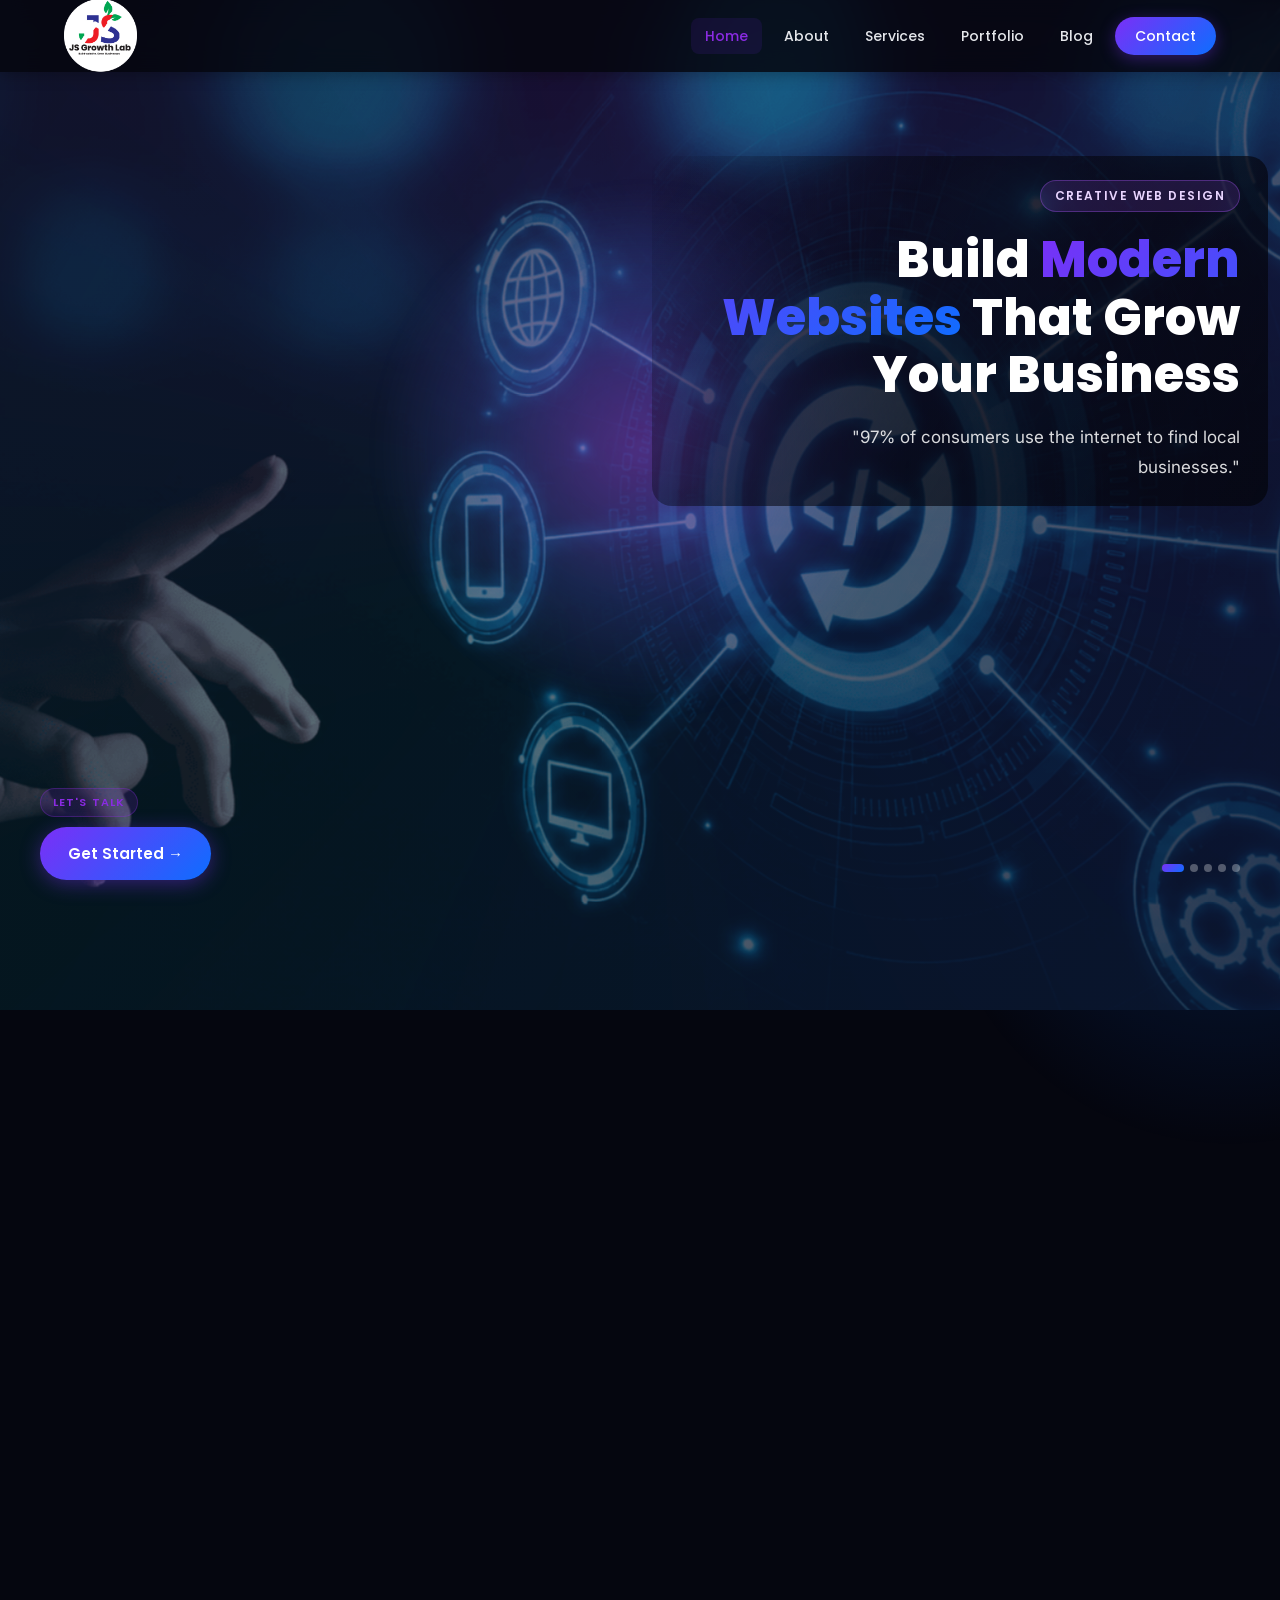
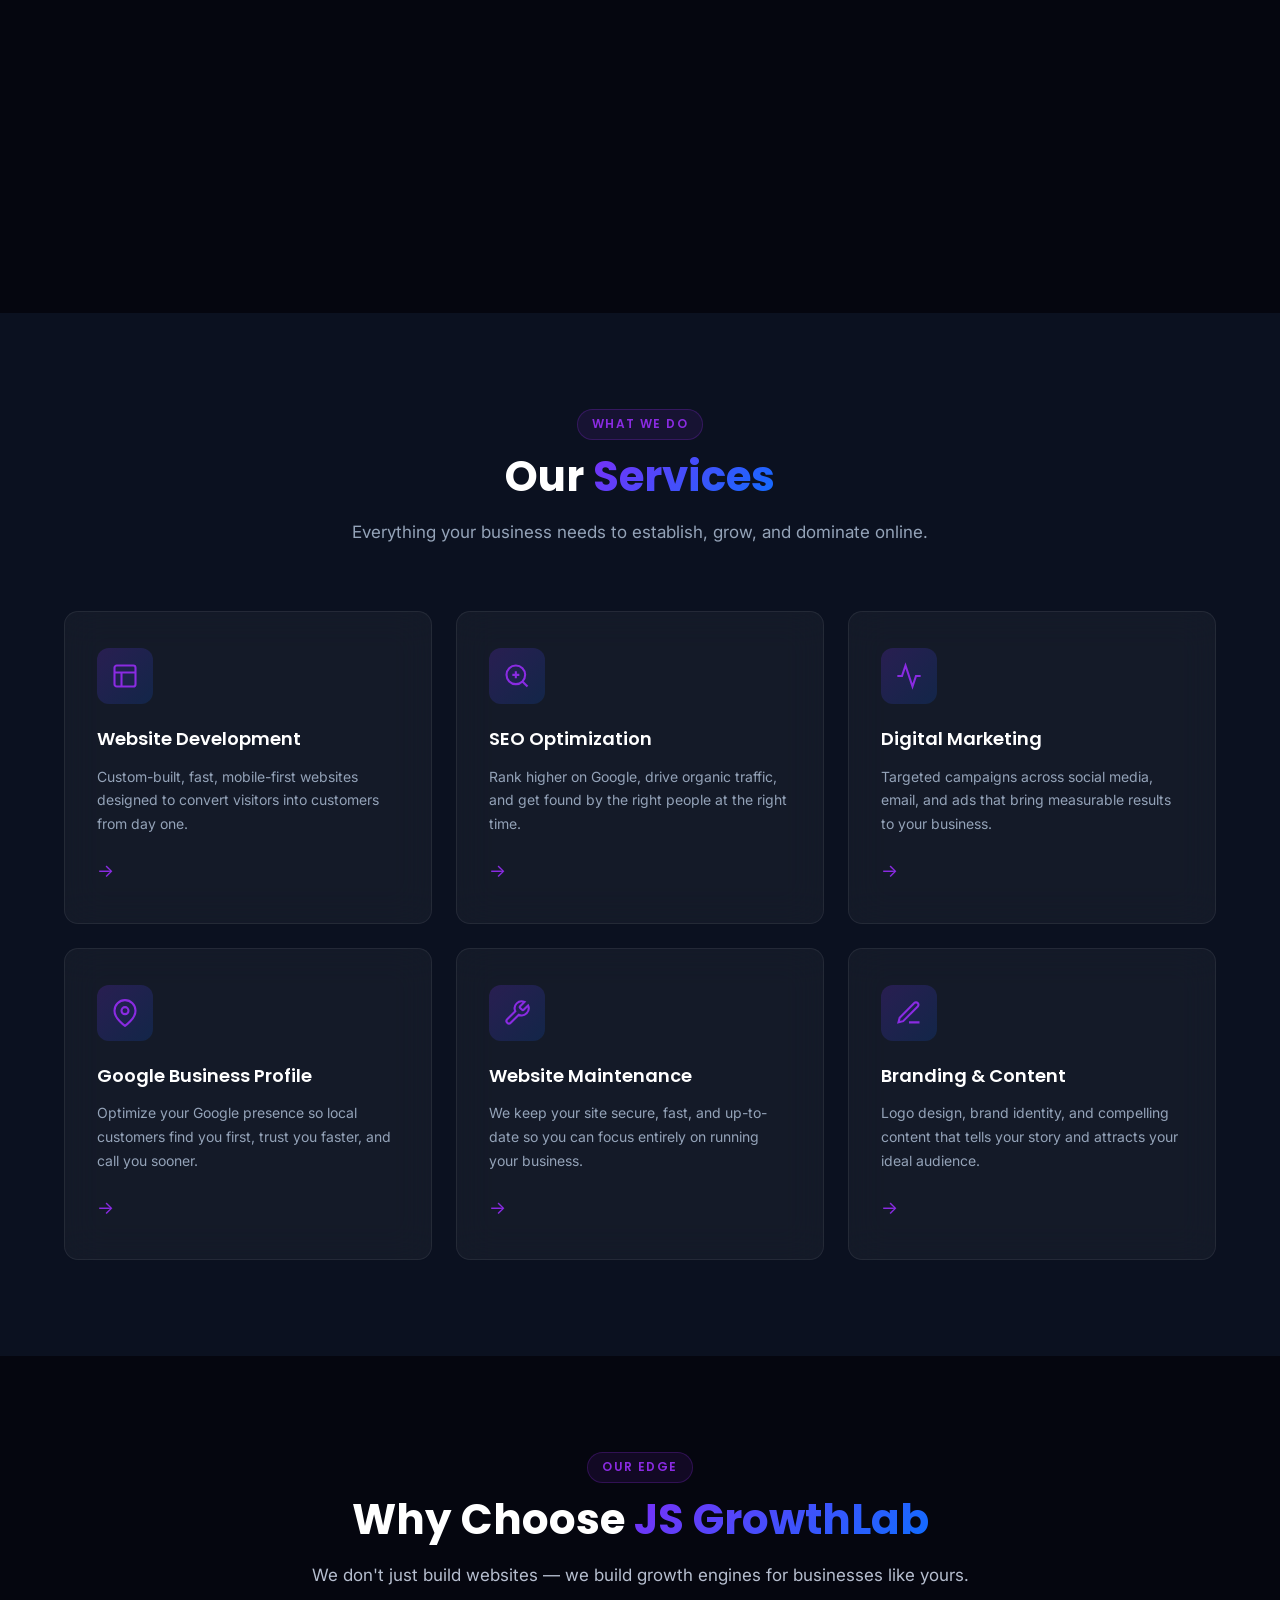
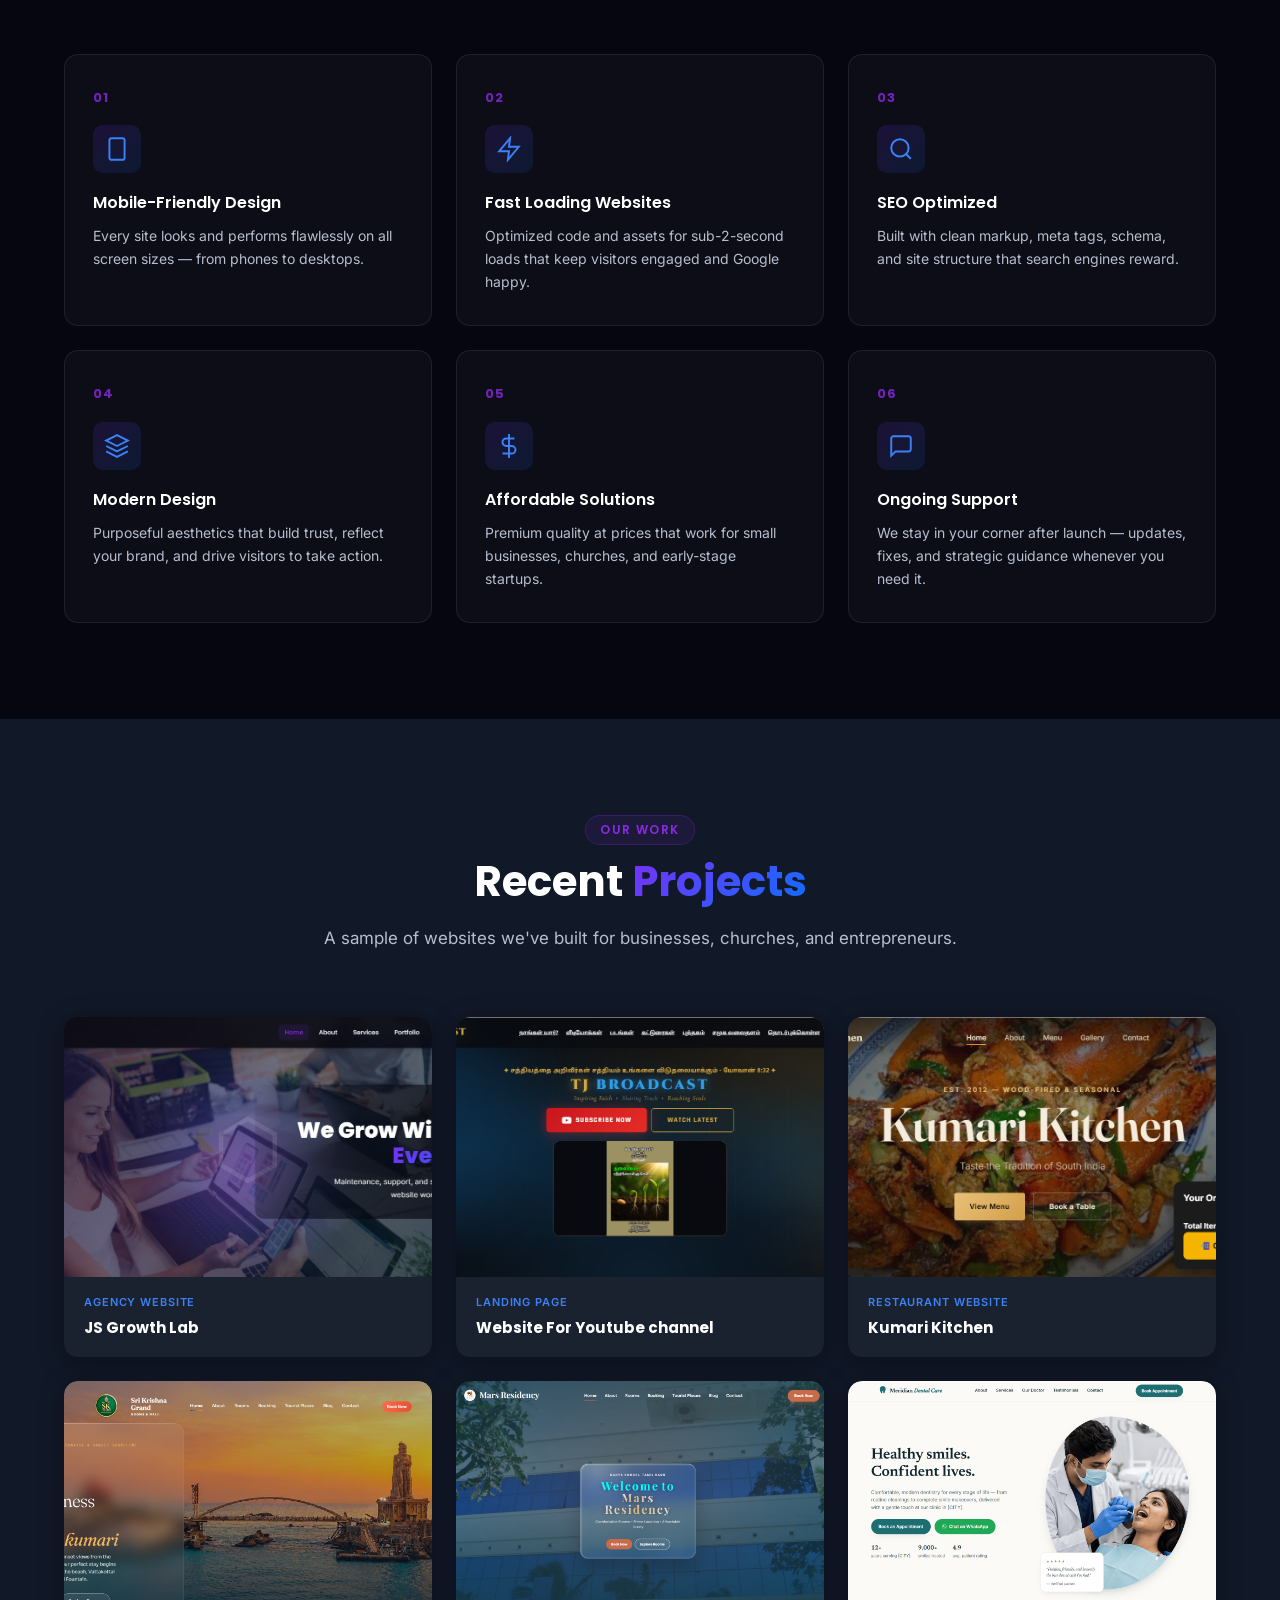
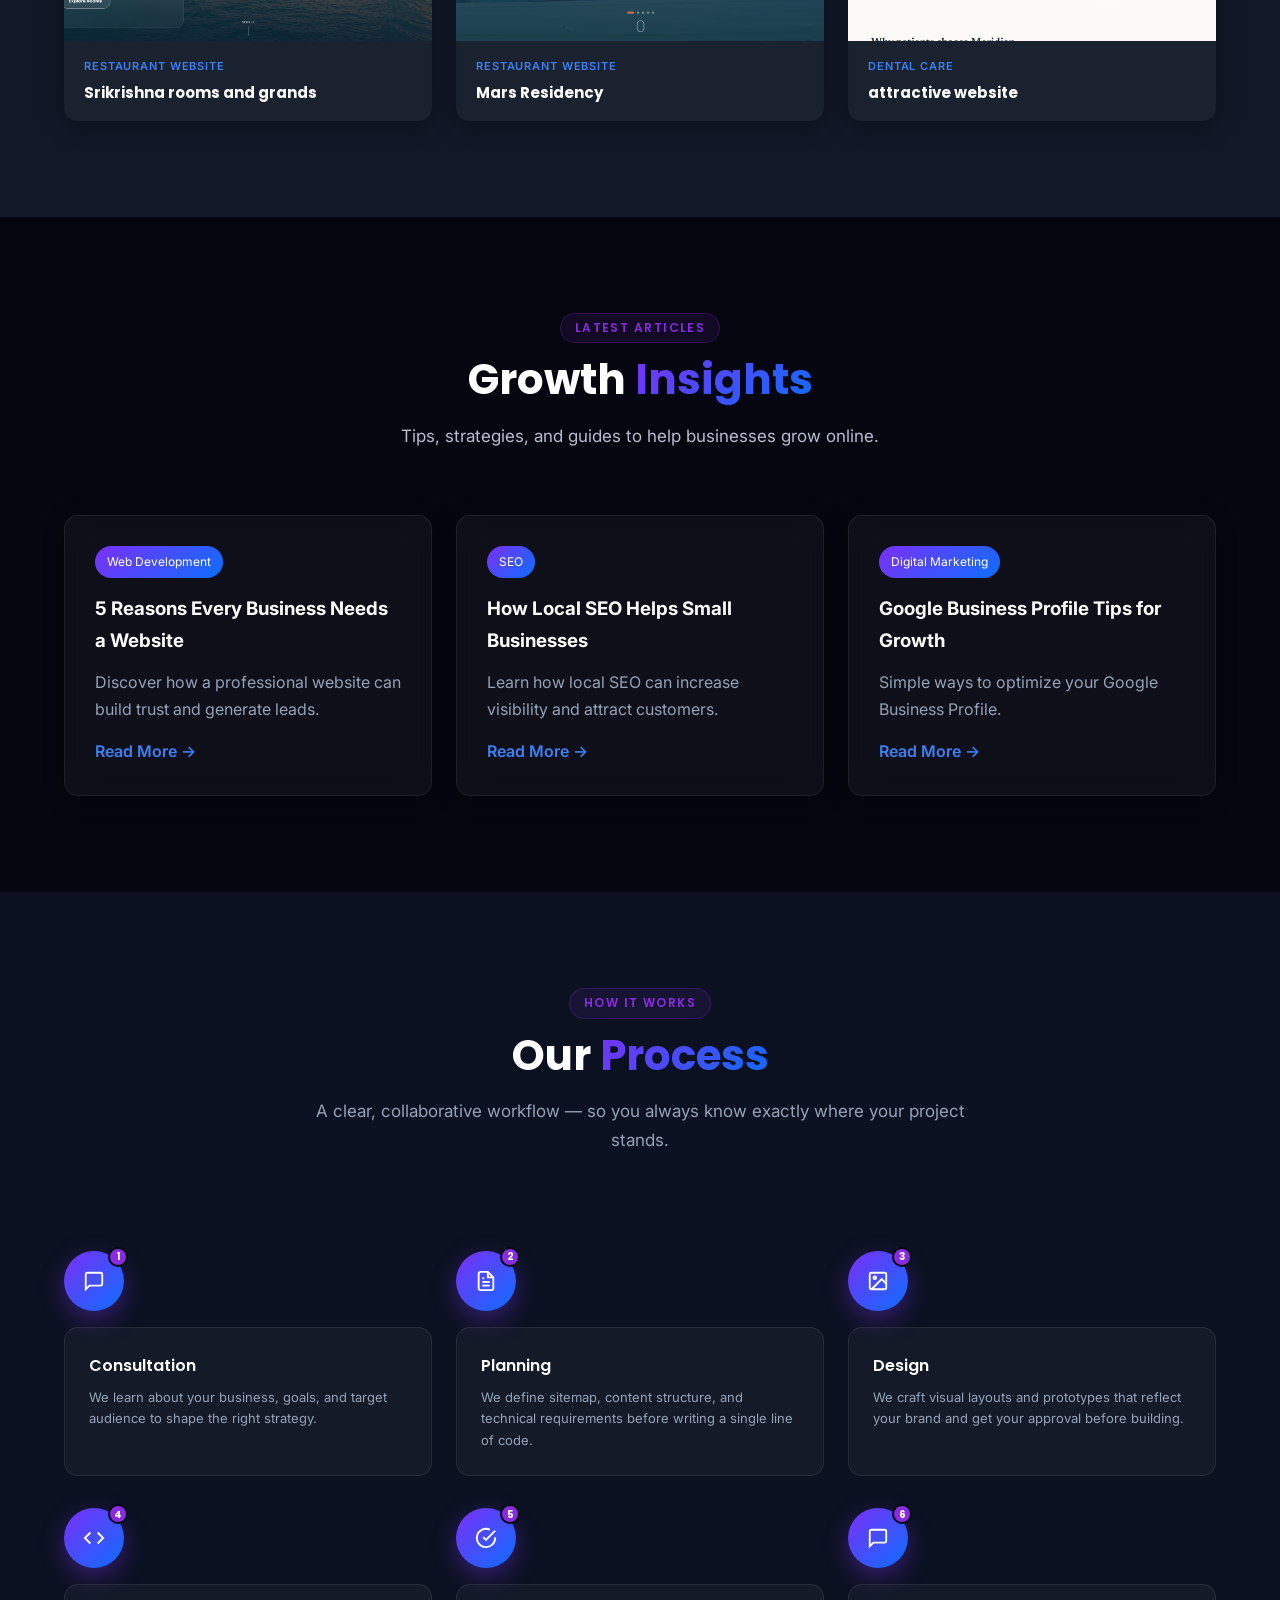
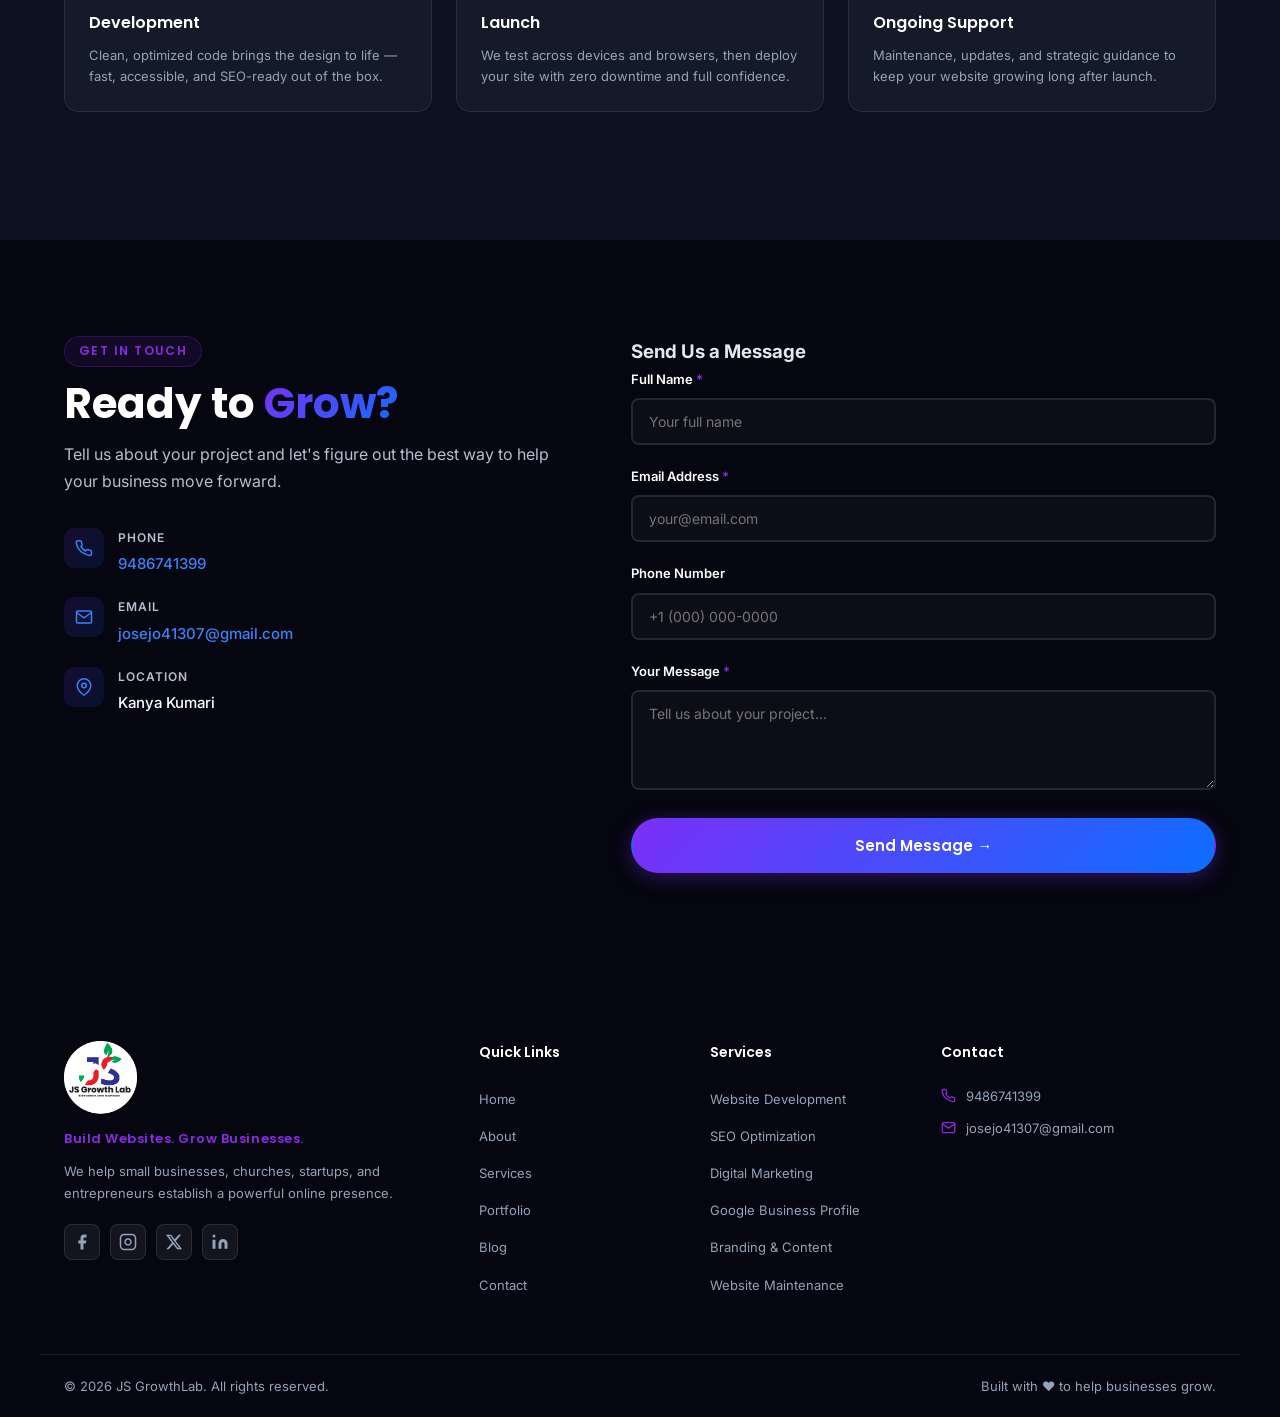
<file: index.html>
<!DOCTYPE html>
<html lang="en">
<head>
<!--	google analytic-->
	<!-- Google tag (gtag.js) -->
<script async src="https://www.googletagmanager.com/gtag/js?id=G-V68NF9GS6Y"></script>
<script>
  window.dataLayer = window.dataLayer || [];
  function gtag(){dataLayer.push(arguments);}
  gtag('js', new Date());

  gtag('config', 'G-V68NF9GS6Y');
</script>
<!--	fevicon-->
	<link rel="icon" type="image/png" href="images/favicon-96x96.png" sizes="96x96" />
<link rel="icon" type="image/svg+xml" href="images/favicon.ico" />
<link rel="shortcut icon" href="images/favicon.ico" />
<link rel="apple-touch-icon" sizes="180x180" href="images/apple-touch-icon.png" />
<link rel="manifest" href="images/site.webmanifest" />
  <meta charset="UTF-8" />
  <meta name="viewport" content="width=device-width, initial-scale=1.0" />
  <meta name="description" content="JS GrowthLab — Professional website development, SEO, digital marketing, and branding for small businesses, churches, startups, and entrepreneurs." />
  <meta name="keywords" content="web development, SEO, digital marketing, Google Business Profile, branding, small business websites, church websites" />
  <meta name="author" content="JS GrowthLab" />
  <meta property="og:title" content="JS GrowthLab | Build Websites. Grow Businesses." />
  <meta property="og:description" content="We build modern websites and digital marketing solutions that help businesses attract customers and grow online." />
  <meta property="og:type" content="website" />
  <title>JS GrowthLab | Build Websites. Grow Businesses.</title>
  <link rel="preconnect" href="https://fonts.googleapis.com" />
  <link rel="preconnect" href="https://fonts.gstatic.com" crossorigin />
  <link href="https://fonts.googleapis.com/css2?family=Poppins:wght@400;500;600;700;800&family=Inter:wght@400;500;600&display=swap" rel="stylesheet" />
  <link rel="stylesheet" href="style.css" />
	<link rel="stylesheet"
href="https://cdnjs.cloudflare.com/ajax/libs/font-awesome/6.5.1/css/all.min.css">
</head>
<body>

  <!-- ============ HEADER ============ -->
  <header class="header" id="header">
    <div class="container header__inner">
      <a href="#home" class="logo">
  <img src="images/LOGO 1.png" alt="JS GrowthLab Logo">
</a>
      <nav class="nav" id="nav" aria-label="Main navigation">
        <ul class="nav__list">
          <li><a href="#home" class="nav__link active">Home</a></li>
          <li><a href="#about" class="nav__link">About</a></li>
          <li><a href="#services" class="nav__link">Services</a></li>
          <li><a href="#portfolio" class="nav__link">Portfolio</a></li>
		  <li><a href="#blog" class="nav__link">Blog</a></li>
          <li><a href="#contact" class="nav__link nav__cta">Contact</a></li>
        </ul>
      </nav>
      <button class="hamburger" id="hamburger" aria-label="Toggle menu" aria-expanded="false">
        <span></span><span></span><span></span>
      </button>
    </div>
  </header>

  <main>

    <!-- ============ HERO ============ -->
    <section class="hero" id="home">

      <!-- Background slider — 5 images, Ken Burns zoom/pan on each -->
      <div class="hero-bg" id="heroBg">
        <div class="hero-slide active" style="background-image:url('images/image-1.png')"></div>
        <div class="hero-slide" style="background-image:url('images/image-2.png')"></div>
        <div class="hero-slide" style="background-image:url('images/image-3.png')"></div>
        <div class="hero-slide" style="background-image:url('images/image 4.jpeg')"></div>
        <div class="hero-slide" style="background-image:url('images/image-5.png')"></div>
      </div>

      <!-- Animated purple + blue gradient wash -->
      <div class="hero-gradient" aria-hidden="true"></div>

      <!-- Cursor-reactive purple glow -->
      <div class="hero-glow" id="heroGlow" aria-hidden="true"></div>

      <!-- Dark overlay for text contrast -->
      <div class="hero-overlay"></div>

      <div class="container hero__inner">

        <!-- One text block per slide — only the active one shows -->
        <div class="hero__texts" id="heroTexts">

          <div class="hero-text active" data-slide="0">
            <span class="hero__eyebrow">Creative Web Design</span>
            <h1>Build <span class="highlight">Modern Websites</span> That Grow Your Business</h1>
            <p>"97% of consumers use the internet to find local businesses."</p>
          </div>

          <div class="hero-text" data-slide="1">
            <span class="hero__eyebrow">SEO That Works</span>
            <h1>Get Found First On <span class="highlight">Google</span></h1>
            <p>75% of consumers judge a business's credibility based on its website design.</p>
          </div>

          <div class="hero-text" data-slide="2">
            <span class="hero__eyebrow">Digital Marketing</span>
            <h1>Campaigns That <span class="highlight">Convert</span></h1>
            <p>Targeted marketing across social, email, and ads that bring real, measurable results.</p>
          </div>

          <div class="hero-text" data-slide="3">
            <span class="hero__eyebrow">Branding &amp; Identity</span>
            <h1>Tell Your Story With <span class="highlight">Bold Branding</span></h1>
            <p>Logos, content, and visual identity that make your business unforgettable.</p>
          </div>

          <div class="hero-text" data-slide="4">
            <span class="hero__eyebrow">Ongoing Growth</span>
            <h1>We Grow With You, <span class="highlight">Every Step</span></h1>
            <p>Maintenance, support, and strategy that keep your website working long after launch.</p>
          </div>

        </div>

        <!-- Corner CTA — pinned to the right, styled like the portfolio tags/buttons -->
        <a href="#contact" class="hero-corner-cta">
          <span class="hero-corner-cta__tag">Let's Talk</span>
          <span class="hero-corner-cta__btn">Get Started →</span>
        </a>

        <!-- Slide indicator dots -->
        <div class="hero-dots" id="heroDots" aria-hidden="true"></div>

      </div>
    </section>

    <!-- ============ ABOUT ============ -->
    <section class="about section" id="about" aria-label="About JS GrowthLab">
      <div class="container about__inner">
        <div class="about__visual reveal">
          <div class="about__img-wrap">
            <div class="about__img-box">
              <svg viewBox="0 0 360 320" xmlns="http://www.w3.org/2000/svg" aria-hidden="true">
                <defs>
                  <linearGradient id="aboutGrad" x1="0%" y1="0%" x2="100%" y2="100%">
                    <stop offset="0%" stop-color="#0F172A"/>
                    <stop offset="100%" stop-color="#1E3A5F"/>
                  </linearGradient>
                </defs>
                <rect width="360" height="320" rx="16" fill="url(#aboutGrad)"/>
                <!-- Code window -->
                <rect x="30" y="30" width="300" height="200" rx="10" fill="#1E293B"/>
                <rect x="30" y="30" width="300" height="36" rx="10" fill="#334155"/>
                <rect x="30" y="56" width="300" height="10" fill="#334155"/>
                <circle cx="52" cy="48" r="5" fill="#FF5F57"/>
                <circle cx="68" cy="48" r="5" fill="#FEBC2E"/>
                <circle cx="84" cy="48" r="5" fill="#28C840"/>
                <text x="54" y="86" font-family="monospace" font-size="11" fill="#22C55E">&lt;website&gt;</text>
                <text x="66" y="104" font-family="monospace" font-size="11" fill="#94A3B8">  &lt;design&gt;modern&lt;/design&gt;</text>
                <text x="66" y="122" font-family="monospace" font-size="11" fill="#94A3B8">  &lt;seo&gt;optimized&lt;/seo&gt;</text>
                <text x="66" y="140" font-family="monospace" font-size="11" fill="#2563EB">  &lt;growth&gt;true&lt;/growth&gt;</text>
                <text x="66" y="158" font-family="monospace" font-size="11" fill="#94A3B8">  &lt;speed&gt;fast&lt;/speed&gt;</text>
                <text x="54" y="176" font-family="monospace" font-size="11" fill="#22C55E">&lt;/website&gt;</text>
                <!-- Pill stats -->
                <rect x="30" y="250" width="130" height="48" rx="10" fill="#1E293B"/>
                <text x="95" y="270" text-anchor="middle" font-family="Poppins, sans-serif" font-size="20" font-weight="700" fill="#22C55E">100%</text>
                <text x="95" y="288" text-anchor="middle" font-family="Inter, sans-serif" font-size="10" fill="#94A3B8">client focus</text>
                <rect x="200" y="250" width="130" height="48" rx="10" fill="#1E293B"/>
                <text x="265" y="270" text-anchor="middle" font-family="Poppins, sans-serif" font-size="20" font-weight="700" fill="#2563EB">5+</text>
                <text x="265" y="288" text-anchor="middle" font-family="Inter, sans-serif" font-size="10" fill="#94A3B8">Years Experience</text>
              </svg>
            </div>
            <div class="about__blob" aria-hidden="true"></div>
          </div>
        </div>
        <div class="about__content reveal reveal--right">
          <span class="section__eyebrow">Who We Are</span>
          <h2 class="section__title">About <span class="highlight">JS GrowthLab</span></h2>
          <p class="about__lead">JS GrowthLab helps businesses establish a strong online presence through professional web development, SEO, and digital marketing services.</p>
          <p class="about__body">Our goal is simple: help every client grow through effective digital solutions that are custom-built, results-driven, and made to last. Whether you're a startup finding your footing or a church reaching your community, we treat every project as if it were our own business.</p>
          <div class="about__pillars">
            <div class="pillar">
              <div class="pillar__icon" aria-hidden="true">
                <svg width="22" height="22" viewBox="0 0 24 24" fill="none" stroke="currentColor" stroke-width="2"><path d="M12 2L2 7l10 5 10-5-10-5z"/><path d="M2 17l10 5 10-5"/><path d="M2 12l10 5 10-5"/></svg>
              </div>
              <div>
                <strong>5+ Years Experience</strong>
                <p>Deep expertise in building digital solutions that actually work in the real world.</p>
              </div>
            </div>
            <div class="pillar">
              <div class="pillar__icon" aria-hidden="true">
                <svg width="22" height="22" viewBox="0 0 24 24" fill="none" stroke="currentColor" stroke-width="2"><path d="M17 21v-2a4 4 0 0 0-4-4H5a4 4 0 0 0-4 4v2"/><circle cx="9" cy="7" r="4"/><path d="M23 21v-2a4 4 0 0 0-3-3.87"/><path d="M16 3.13a4 4 0 0 1 0 7.75"/></svg>
              </div>
              <div>
                <strong>Client-Focused Approach</strong>
                <p>Your goals drive every decision — from layout choices to launch strategy.</p>
              </div>
            </div>
            <div class="pillar">
              <div class="pillar__icon" aria-hidden="true">
                <svg width="22" height="22" viewBox="0 0 24 24" fill="none" stroke="currentColor" stroke-width="2"><polyline points="22 7 13.5 15.5 8.5 10.5 2 17"/><polyline points="16 7 22 7 22 13"/></svg>
              </div>
              <div>
                <strong>Results That Matter</strong>
                <p>We measure success in traffic, leads, and revenue — not just beautiful designs.</p>
              </div>
            </div>
          </div>
          <a href="#contact" class="btn btn--primary">Work With Us</a>
        </div>
      </div>
    </section>

    <!-- ============ SERVICES ============ -->
    <section class="services section section--dark" id="services" aria-label="Our Services">
      <div class="container">
        <div class="section__header reveal">
          <span class="section__eyebrow section__eyebrow--light">What We Do</span>
          <h2 class="section__title section__title--light">Our <span class="highlight">Services</span></h2>
          <p class="section__sub">Everything your business needs to establish, grow, and dominate online.</p>
        </div>
        <div class="services__grid">

          <article class="service-card reveal" tabindex="0">
            <div class="service-card__icon" aria-hidden="true">
              <svg width="28" height="28" viewBox="0 0 24 24" fill="none" stroke="currentColor" stroke-width="1.8"><rect x="3" y="3" width="18" height="18" rx="2"/><path d="M3 9h18"/><path d="M9 21V9"/></svg>
            </div>
            <h3>Website Development</h3>
            <p>Custom-built, fast, mobile-first websites designed to convert visitors into customers from day one.</p>
            <span class="service-card__arrow" aria-hidden="true">→</span>
          </article>

          <article class="service-card reveal" tabindex="0">
            <div class="service-card__icon" aria-hidden="true">
              <svg width="28" height="28" viewBox="0 0 24 24" fill="none" stroke="currentColor" stroke-width="1.8"><circle cx="11" cy="11" r="8"/><path d="m21 21-4.35-4.35"/><path d="M11 8v6"/><path d="M8 11h6"/></svg>
            </div>
            <h3>SEO Optimization</h3>
            <p>Rank higher on Google, drive organic traffic, and get found by the right people at the right time.</p>
            <span class="service-card__arrow" aria-hidden="true">→</span>
          </article>

          <article class="service-card reveal" tabindex="0">
            <div class="service-card__icon" aria-hidden="true">
              <svg width="28" height="28" viewBox="0 0 24 24" fill="none" stroke="currentColor" stroke-width="1.8"><path d="M22 12h-4l-3 9L9 3l-3 9H2"/></svg>
            </div>
            <h3>Digital Marketing</h3>
            <p>Targeted campaigns across social media, email, and ads that bring measurable results to your business.</p>
            <span class="service-card__arrow" aria-hidden="true">→</span>
          </article>

          <article class="service-card reveal" tabindex="0">
            <div class="service-card__icon" aria-hidden="true">
              <svg width="28" height="28" viewBox="0 0 24 24" fill="none" stroke="currentColor" stroke-width="1.8"><path d="M21 10c0 7-9 13-9 13s-9-6-9-13a9 9 0 0 1 18 0z"/><circle cx="12" cy="10" r="3"/></svg>
            </div>
            <h3>Google Business Profile</h3>
            <p>Optimize your Google presence so local customers find you first, trust you faster, and call you sooner.</p>
            <span class="service-card__arrow" aria-hidden="true">→</span>
          </article>

          <article class="service-card reveal" tabindex="0">
            <div class="service-card__icon" aria-hidden="true">
              <svg width="28" height="28" viewBox="0 0 24 24" fill="none" stroke="currentColor" stroke-width="1.8"><path d="M14.7 6.3a1 1 0 0 0 0 1.4l1.6 1.6a1 1 0 0 0 1.4 0l3.77-3.77a6 6 0 0 1-7.94 7.94l-6.91 6.91a2.12 2.12 0 0 1-3-3l6.91-6.91a6 6 0 0 1 7.94-7.94l-3.76 3.76z"/></svg>
            </div>
            <h3>Website Maintenance</h3>
            <p>We keep your site secure, fast, and up-to-date so you can focus entirely on running your business.</p>
            <span class="service-card__arrow" aria-hidden="true">→</span>
          </article>

          <article class="service-card reveal" tabindex="0">
            <div class="service-card__icon" aria-hidden="true">
              <svg width="28" height="28" viewBox="0 0 24 24" fill="none" stroke="currentColor" stroke-width="1.8"><path d="M12 20h9"/><path d="M16.5 3.5a2.121 2.121 0 0 1 3 3L7 19l-4 1 1-4L16.5 3.5z"/></svg>
            </div>
            <h3>Branding &amp; Content</h3>
            <p>Logo design, brand identity, and compelling content that tells your story and attracts your ideal audience.</p>
            <span class="service-card__arrow" aria-hidden="true">→</span>
          </article>

        </div>
      </div>
    </section>

    <!-- ============ WHY US ============ -->
    <section class="why section" id="why" aria-label="Why Choose Us">
      <div class="container">
        <div class="section__header reveal">
          <span class="section__eyebrow">Our Edge</span>
          <h2 class="section__title">Why Choose <span class="highlight">JS GrowthLab</span></h2>
          <p class="section__sub">We don't just build websites — we build growth engines for businesses like yours.</p>
        </div>
        <div class="why__grid">
          <div class="why-card reveal">
            <div class="why-card__num">01</div>
            <div class="why-card__icon" aria-hidden="true">
              <svg width="26" height="26" viewBox="0 0 24 24" fill="none" stroke="currentColor" stroke-width="1.8"><rect x="5" y="2" width="14" height="20" rx="2"/><path d="M12 18h.01"/></svg>
            </div>
            <h3>Mobile-Friendly Design</h3>
            <p>Every site looks and performs flawlessly on all screen sizes — from phones to desktops.</p>
          </div>
          <div class="why-card reveal">
            <div class="why-card__num">02</div>
            <div class="why-card__icon" aria-hidden="true">
              <svg width="26" height="26" viewBox="0 0 24 24" fill="none" stroke="currentColor" stroke-width="1.8"><path d="M13 2L3 14h9l-1 8 10-12h-9l1-8z"/></svg>
            </div>
            <h3>Fast Loading Websites</h3>
            <p>Optimized code and assets for sub-2-second loads that keep visitors engaged and Google happy.</p>
          </div>
          <div class="why-card reveal">
            <div class="why-card__num">03</div>
            <div class="why-card__icon" aria-hidden="true">
              <svg width="26" height="26" viewBox="0 0 24 24" fill="none" stroke="currentColor" stroke-width="1.8"><circle cx="11" cy="11" r="8"/><path d="m21 21-4.35-4.35"/></svg>
            </div>
            <h3>SEO Optimized</h3>
            <p>Built with clean markup, meta tags, schema, and site structure that search engines reward.</p>
          </div>
          <div class="why-card reveal">
            <div class="why-card__num">04</div>
            <div class="why-card__icon" aria-hidden="true">
              <svg width="26" height="26" viewBox="0 0 24 24" fill="none" stroke="currentColor" stroke-width="1.8"><path d="M12 2L2 7l10 5 10-5-10-5z"/><path d="M2 17l10 5 10-5"/><path d="M2 12l10 5 10-5"/></svg>
            </div>
            <h3>Modern Design</h3>
            <p>Purposeful aesthetics that build trust, reflect your brand, and drive visitors to take action.</p>
          </div>
          <div class="why-card reveal">
            <div class="why-card__num">05</div>
            <div class="why-card__icon" aria-hidden="true">
              <svg width="26" height="26" viewBox="0 0 24 24" fill="none" stroke="currentColor" stroke-width="1.8"><line x1="12" y1="1" x2="12" y2="23"/><path d="M17 5H9.5a3.5 3.5 0 0 0 0 7h5a3.5 3.5 0 0 1 0 7H6"/></svg>
            </div>
            <h3>Affordable Solutions</h3>
            <p>Premium quality at prices that work for small businesses, churches, and early-stage startups.</p>
          </div>
          <div class="why-card reveal">
            <div class="why-card__num">06</div>
            <div class="why-card__icon" aria-hidden="true">
              <svg width="26" height="26" viewBox="0 0 24 24" fill="none" stroke="currentColor" stroke-width="1.8"><path d="M21 15a2 2 0 0 1-2 2H7l-4 4V5a2 2 0 0 1 2-2h14a2 2 0 0 1 2 2z"/></svg>
            </div>
            <h3>Ongoing Support</h3>
            <p>We stay in your corner after launch — updates, fixes, and strategic guidance whenever you need it.</p>
          </div>
        </div>
      </div>
    </section>

    <!-- ============ PORTFOLIO ============ -->
    <section class="portfolio section section--gray" id="portfolio" aria-label="Portfolio">
      <div class="container">
        <div class="section__header reveal">
          <span class="section__eyebrow">Our Work</span>
          <h2 class="section__title">Recent <span class="highlight">Projects</span></h2>
          <p class="section__sub">A sample of websites we've built for businesses, churches, and entrepreneurs.</p>
        </div>
        <div class="portfolio__grid">

          <article class="portfolio-card reveal" tabindex="0" aria-label="Business Website project">
            <div class="portfolio-card__img portfolio-card__img--1">
				<img src="images/agency-1.png" alt="JS GrowthLab Website">
              <div class="portfolio-card__overlay">
                <span class="portfolio-card__tag">Agency Website</span>
                <h3>JS Growth Lab</h3>
                <p>Build your Businesses</p>
                <a href="https://jsgrowthlab.com"   target="_blank" class="btn btn--sm">Live Demo →</a>
              </div>
            </div>
            <div class="portfolio-card__meta">
              <span class="portfolio-card__cat">Agency Website</span>
              <strong>JS Growth Lab</strong>
            </div>
          </article>

          <article class="portfolio-card reveal" tabindex="0" aria-label="Church Website project">
            <div class="portfolio-card__img portfolio-card__img--2">
				<img src="images/landing-page.png" alt="JS GrowthLab Website">
              <div class="portfolio-card__overlay">
                <span class="portfolio-card__tag">Landing Page</span>
                <h3>For Youtube</h3>
                <p>website for youtube channel</p>
               <a href="https://tjbroadcast.com"   target="_blank" class="btn btn--sm">Live Demo →</a>
				  <a href="#contact" class="btn btn--sm">Get Similar →</a>
              </div>
            </div>
            <div class="portfolio-card__meta">
              <span class="portfolio-card__cat">Landing page</span>
              <strong>Website For Youtube channel</strong>
            </div>
          </article>

          <article class="portfolio-card reveal" tabindex="0" aria-label="Portfolio Website project">
            <div class="portfolio-card__img portfolio-card__img--3">
				<img src="images/kumari-kitchen.png" alt="JS GrowthLab Website">
              <div class="portfolio-card__overlay">
                <span class="portfolio-card__tag">restaurant Website</span>
                <h3>Modern Website</h3>
                <p>Bold, animated portfolio for a Reataurant Website.</p>
                <a href="#contact" class="btn btn--sm">Get Similar →</a>
              </div>
            </div>
            <div class="portfolio-card__meta">
              <span class="portfolio-card__cat">Restaurant Website</span>
              <strong>Kumari Kitchen</strong>
            </div>
          </article>

          <article class="portfolio-card reveal" tabindex="0" aria-label="Restaurant Website project">
            <div class="portfolio-card__img portfolio-card__img--4">
				<img src="images/skg.png" alt="skg website">
              <div class="portfolio-card__overlay">
                <span class="portfolio-card__tag">Hotel website</span>
                <h3>Sri krishna Grand rooms and hall</h3>
                <p>Hotel website.</p>
				  <a href="https://srikrishnagrands.com"   target="_blank" class="btn btn--sm">Live Demo →</a>
                <a href="#contact" class="btn btn--sm">Get Similar →</a>
              </div>
            </div>
            <div class="portfolio-card__meta">
              <span class="portfolio-card__cat">Restaurant Website</span>
              <strong>Srikrishna rooms and grands</strong>
            </div>
          </article>

          <article class="portfolio-card reveal" tabindex="0" aria-label="School Website project">
            <div class="portfolio-card__img portfolio-card__img--5">
				<img src="images/mars.png" alt="skg website">
              <div class="portfolio-card__overlay">
                <span class="portfolio-card__tag">Restaurant website</span>
                <h3>Mars Residency</h3>
                <p>A homely stay, Mars Residency sits minutes from Kanya Kumari's temples, markets and railway station.</p>
                <a href="https://marsresidency.in"   target="_blank" class="btn btn--sm">Live Demo →</a>
				  <a href="#contact" class="btn btn--sm">Get Similar →</a>
              </div>
            </div>
            <div class="portfolio-card__meta">
              <span class="portfolio-card__cat">Restaurant Website</span>
              <strong>Mars Residency</strong>
            </div>
          </article>

          <article class="portfolio-card reveal" tabindex="0" aria-label="Landing Page project">
            <div class="portfolio-card__img portfolio-card__img--6">
             <img src="images/Screenshot 2026-09-07 092004.png" alt="skg website">
				<div class="portfolio-card__overlay">
                <span class="portfolio-card__tag">Dental care website</span>
                <h3>Demo dental</h3>
               <a href="https://js-growthlab.github.io/meridian-dental"   target="_blank" class="btn btn--sm">Live Demo →</a>
				  <p>attractive website for dental clinc.</p>
                <a href="#contact" class="btn btn--sm">Get Similar →</a>
              </div>
            </div>
            <div class="portfolio-card__meta">
              <span class="portfolio-card__cat">dental care</span>
              <strong>attractive website</strong>
            </div>
          </article>

        </div>
      </div>
    </section>
<!-- ============ BLOG ============ -->
<section class="blog section" id="blog">
  <div class="container">

    <div class="section__header">
      <span class="section__eyebrow">Latest Articles</span>
      <h2 class="section__title">
        Growth <span class="highlight">Insights</span>
      </h2>
      <p class="section__sub">
        Tips, strategies, and guides to help businesses grow online.
      </p>
    </div>

    <div class="blog__grid">

      <article class="blog-card">
        <div class="blog-card__content">
          <span class="blog-card__tag">Web Development</span>
          <h3>5 Reasons Every Business Needs a Website</h3>
          <p>
            Discover how a professional website can build trust and generate leads.
          </p>
          <a href="Blogs/webite-benifits.html">Read More →</a>
        </div>
      </article>

      <article class="blog-card">
        <div class="blog-card__content">
          <span class="blog-card__tag">SEO</span>
          <h3>How Local SEO Helps Small Businesses</h3>
          <p>
            Learn how local SEO can increase visibility and attract customers.
          </p>
          <a href="#">Read More →</a>
        </div>
      </article>

      <article class="blog-card">
        <div class="blog-card__content">
          <span class="blog-card__tag">Digital Marketing</span>
          <h3>Google Business Profile Tips for Growth</h3>
          <p>
            Simple ways to optimize your Google Business Profile.
          </p>
          <a href="#">Read More →</a>
        </div>
      </article>

    </div>

  </div>
</section>

    <!-- ============ PROCESS ============ -->
    <section class="process section section--dark" id="process" aria-label="Our Process">
      <div class="container">
        <div class="section__header reveal">
          <span class="section__eyebrow section__eyebrow--light">How It Works</span>
          <h2 class="section__title section__title--light">Our <span class="highlight">Process</span></h2>
          <p class="section__sub">A clear, collaborative workflow — so you always know exactly where your project stands.</p>
        </div>
        <div class="process__track">
          <div class="process__line" aria-hidden="true"></div>
          <div class="process__steps">

            <div class="process-step reveal">
              <div class="process-step__bubble">
                <svg width="22" height="22" viewBox="0 0 24 24" fill="none" stroke="currentColor" stroke-width="2"><path d="M21 15a2 2 0 0 1-2 2H7l-4 4V5a2 2 0 0 1 2-2h14a2 2 0 0 1 2 2z"/></svg>
                <span class="process-step__num">1</span>
              </div>
              <div class="process-step__card">
                <h3>Consultation</h3>
                <p>We learn about your business, goals, and target audience to shape the right strategy.</p>
              </div>
            </div>

            <div class="process-step reveal">
              <div class="process-step__bubble">
                <svg width="22" height="22" viewBox="0 0 24 24" fill="none" stroke="currentColor" stroke-width="2"><path d="M14 2H6a2 2 0 0 0-2 2v16a2 2 0 0 0 2 2h12a2 2 0 0 0 2-2V8z"/><polyline points="14 2 14 8 20 8"/><line x1="16" y1="13" x2="8" y2="13"/><line x1="16" y1="17" x2="8" y2="17"/><polyline points="10 9 9 9 8 9"/></svg>
                <span class="process-step__num">2</span>
              </div>
              <div class="process-step__card">
                <h3>Planning</h3>
                <p>We define sitemap, content structure, and technical requirements before writing a single line of code.</p>
              </div>
            </div>

            <div class="process-step reveal">
              <div class="process-step__bubble">
                <svg width="22" height="22" viewBox="0 0 24 24" fill="none" stroke="currentColor" stroke-width="2"><rect x="3" y="3" width="18" height="18" rx="2"/><circle cx="8.5" cy="8.5" r="1.5"/><polyline points="21 15 16 10 5 21"/></svg>
                <span class="process-step__num">3</span>
              </div>
              <div class="process-step__card">
                <h3>Design</h3>
                <p>We craft visual layouts and prototypes that reflect your brand and get your approval before building.</p>
              </div>
            </div>

            <div class="process-step reveal">
              <div class="process-step__bubble">
                <svg width="22" height="22" viewBox="0 0 24 24" fill="none" stroke="currentColor" stroke-width="2"><polyline points="16 18 22 12 16 6"/><polyline points="8 6 2 12 8 18"/></svg>
                <span class="process-step__num">4</span>
              </div>
              <div class="process-step__card">
                <h3>Development</h3>
                <p>Clean, optimized code brings the design to life — fast, accessible, and SEO-ready out of the box.</p>
              </div>
            </div>

            <div class="process-step reveal">
              <div class="process-step__bubble">
                <svg width="22" height="22" viewBox="0 0 24 24" fill="none" stroke="currentColor" stroke-width="2"><path d="M22 11.08V12a10 10 0 1 1-5.93-9.14"/><polyline points="22 4 12 14.01 9 11.01"/></svg>
                <span class="process-step__num">5</span>
              </div>
              <div class="process-step__card">
                <h3>Launch</h3>
                <p>We test across devices and browsers, then deploy your site with zero downtime and full confidence.</p>
              </div>
            </div>

            <div class="process-step reveal">
              <div class="process-step__bubble">
                <svg width="22" height="22" viewBox="0 0 24 24" fill="none" stroke="currentColor" stroke-width="2"><path d="M21 15a2 2 0 0 1-2 2H7l-4 4V5a2 2 0 0 1 2-2h14a2 2 0 0 1 2 2z"/><line x1="8" y1="10" x2="8" y2="10"/><line x1="12" y1="10" x2="12" y2="10"/><line x1="16" y1="10" x2="16" y2="10"/></svg>
                <span class="process-step__num">6</span>
              </div>
              <div class="process-step__card">
                <h3>Ongoing Support</h3>
                <p>Maintenance, updates, and strategic guidance to keep your website growing long after launch.</p>
              </div>
            </div>

          </div>
        </div>
      </div>
    </section>

    <!-- ============ CONTACT ============ -->
    <section class="contact section" id="contact" aria-label="Contact Us">
      <div class="container contact__inner">
        <div class="contact__info reveal">
          <span class="section__eyebrow">Get In Touch</span>
          <h2 class="section__title">Ready to <span class="highlight">Grow?</span></h2>
          <p>Tell us about your project and let's figure out the best way to help your business move forward.</p>
          <ul class="contact__details">
            <li>
              <div class="contact__icon" aria-hidden="true">
                <svg width="18" height="18" viewBox="0 0 24 24" fill="none" stroke="currentColor" stroke-width="2"><path d="M22 16.92v3a2 2 0 0 1-2.18 2 19.79 19.79 0 0 1-8.63-3.07A19.5 19.5 0 0 1 4.69 13.1a19.79 19.79 0 0 1-3.07-8.67A2 2 0 0 1 3.6 2.22h3a2 2 0 0 1 2 1.72c.127.96.361 1.903.7 2.81a2 2 0 0 1-.45 2.11L7.91 9.91a16 16 0 0 0 6.06 6.06l1.27-1.27a2 2 0 0 1 2.11-.45c.907.339 1.85.573 2.81.7A2 2 0 0 1 22 16.92z"/></svg>
              </div>
              <div>
                <strong>Phone</strong>
                <a href="tel:+919486741399">9486741399</a>
              </div>
            </li>
            <li>
              <div class="contact__icon" aria-hidden="true">
                <svg width="18" height="18" viewBox="0 0 24 24" fill="none" stroke="currentColor" stroke-width="2"><path d="M4 4h16c1.1 0 2 .9 2 2v12c0 1.1-.9 2-2 2H4c-1.1 0-2-.9-2-2V6c0-1.1.9-2 2-2z"/><polyline points="22,6 12,13 2,6"/></svg>
              </div>
              <div>
                <strong>Email</strong>
                <a href="mailto:hello@jsgrowthlab.com">josejo41307@gmail.com</a>
              </div>
            </li>
            <li>
              <div class="contact__icon" aria-hidden="true">
                <svg width="18" height="18" viewBox="0 0 24 24" fill="none" stroke="currentColor" stroke-width="2"><path d="M21 10c0 7-9 13-9 13s-9-6-9-13a9 9 0 0 1 18 0z"/><circle cx="12" cy="10" r="3"/></svg>
              </div>
              <div>
                <strong>Location</strong>
                <span>Kanya Kumari</span>
              </div>
            </li>
          </ul>
         
        </div>
        <div class="contact__form-wrap reveal reveal--right">
          <form action="https://formsubmit.co/josejo41307@gmail.com" method="POST">
			  <input type="hidden" name="_captcha" value="false">
		<input type="hidden" name="_subject" value="New Lead from JS GrowthLab Website">
		<input type="hidden" name="_template" value="table">
			  <input type="hidden" name="_next" value="https://yourdomain.com/thank-you.html">
            <h3>Send Us a Message</h3>
            <div class="form-group">
              <label for="name">Full Name <span aria-hidden="true">*</span></label>
              <input type="text" id="name" name="name" placeholder="Your full name" required autocomplete="name" />
            </div>
            <div class="form-group">
              <label for="email">Email Address <span aria-hidden="true">*</span></label>
              <input type="email" id="email" name="email" placeholder="your@email.com" required autocomplete="email" />
            </div>
            <div class="form-group">
              <label for="phone">Phone Number</label>
              <input type="tel" id="phone" name="phone" placeholder="+1 (000) 000-0000" autocomplete="tel" />
            </div>
            <div class="form-group">
              <label for="message">Your Message <span aria-hidden="true">*</span></label>
              <textarea id="message" name="message" placeholder="Tell us about your project…" rows="4" required></textarea>
            </div>
            <button type="submit" class="btn btn--primary btn--full">Send Message →</button>
            <p class="form__success" id="form-success" role="status" aria-live="polite">✓ Message sent! We'll be in touch within 24 hours.</p>
          </form>
        </div>
      </div>
    </section>

  </main>

  <!-- ============ FOOTER ============ -->
  <footer class="footer" aria-label="Site footer">
    <div class="container footer__inner">
      <div class="footer__brand">
        <a href="#home" class="logo">
  <img src="images/LOGO 1.png" alt="JS GrowthLab Logo">
</a>
        <p class="footer__tagline">Build Websites. Grow Businesses.</p>
        <p class="footer__desc">We help small businesses, churches, startups, and entrepreneurs establish a powerful online presence.</p>
        <div class="footer__social" aria-label="Social media links">
          <a href="#" aria-label="Facebook" class="social-link">
            <svg width="18" height="18" viewBox="0 0 24 24" fill="currentColor"><path d="M18 2h-3a5 5 0 0 0-5 5v3H7v4h3v8h4v-8h3l1-4h-4V7a1 1 0 0 1 1-1h3z"/></svg>
          </a>
          <a href="#" aria-label="Instagram" class="social-link">
            <svg width="18" height="18" viewBox="0 0 24 24" fill="none" stroke="currentColor" stroke-width="2"><rect x="2" y="2" width="20" height="20" rx="5"/><path d="M16 11.37A4 4 0 1 1 12.63 8 4 4 0 0 1 16 11.37z"/><line x1="17.5" y1="6.5" x2="17.51" y2="6.5"/></svg>
          </a>
          <a href="#" aria-label="Twitter / X" class="social-link">
            <svg width="18" height="18" viewBox="0 0 24 24" fill="currentColor"><path d="M18.244 2.25h3.308l-7.227 8.26 8.502 11.24H16.17l-5.214-6.817L4.99 21.75H1.68l7.73-8.835L1.254 2.25H8.08l4.713 6.231zm-1.161 17.52h1.833L7.084 4.126H5.117z"/></svg>
          </a>
          <a href="#" aria-label="LinkedIn" class="social-link">
            <svg width="18" height="18" viewBox="0 0 24 24" fill="currentColor"><path d="M16 8a6 6 0 0 1 6 6v7h-4v-7a2 2 0 0 0-2-2 2 2 0 0 0-2 2v7h-4v-7a6 6 0 0 1 6-6z"/><rect x="2" y="9" width="4" height="12"/><circle cx="4" cy="4" r="2"/></svg>
          </a>
        </div>
      </div>

      <div class="footer__links">
        <h4>Quick Links</h4>
        <ul>
          <li><a href="#home">Home</a></li>
          <li><a href="#about">About</a></li>
          <li><a href="#services">Services</a></li>
          <li><a href="#portfolio">Portfolio</a></li>
		 <li><a href="#blog">Blog</a></li>
          <li><a href="#contact">Contact</a></li>
        </ul>
      </div>

      <div class="footer__links">
        <h4>Services</h4>
        <ul>
          <li><a href="#services">Website Development</a></li>
          <li><a href="#services">SEO Optimization</a></li>
          <li><a href="#services">Digital Marketing</a></li>
          <li><a href="#services">Google Business Profile</a></li>
          <li><a href="#services">Branding &amp; Content</a></li>
          <li><a href="#services">Website Maintenance</a></li>
        </ul>
      </div>

      <div class="footer__contact">
        <h4>Contact</h4>
        <ul>
          <li>
            <svg width="15" height="15" viewBox="0 0 24 24" fill="none" stroke="currentColor" stroke-width="2" aria-hidden="true"><path d="M22 16.92v3a2 2 0 0 1-2.18 2 19.79 19.79 0 0 1-8.63-3.07A19.5 19.5 0 0 1 4.69 13.1a19.79 19.79 0 0 1-3.07-8.67A2 2 0 0 1 3.6 2.22h3a2 2 0 0 1 2 1.72c.127.96.361 1.903.7 2.81a2 2 0 0 1-.45 2.11L7.91 9.91a16 16 0 0 0 6.06 6.06l1.27-1.27a2 2 0 0 1 2.11-.45c.907.339 1.85.573 2.81.7A2 2 0 0 1 22 16.92z"/></svg>
            <a href="tel:+919486741399">9486741399</a>
          </li>
          <li>
            <svg width="15" height="15" viewBox="0 0 24 24" fill="none" stroke="currentColor" stroke-width="2" aria-hidden="true"><path d="M4 4h16c1.1 0 2 .9 2 2v12c0 1.1-.9 2-2 2H4c-1.1 0-2-.9-2-2V6c0-1.1.9-2 2-2z"/><polyline points="22,6 12,13 2,6"/></svg>
            <a href="mailto:hello@jsgrowthlab.com">josejo41307@gmail.com</a>
          </li>
        </ul>
      </div>
    </div>

    <div class="footer__bottom">
      <div class="container">
        <p>&copy; <span id="year"></span> JS GrowthLab. All rights reserved.</p>
        <p>Built with ❤ to help businesses grow.</p>
      </div>
    </div>
  </footer>

  

  <!-- Back to top -->
  <button class="back-to-top" id="backToTop" aria-label="Back to top">
    <svg width="20" height="20" viewBox="0 0 24 24" fill="none" stroke="currentColor" stroke-width="2.5" aria-hidden="true"><polyline points="18 15 12 9 6 15"/></svg>
  </button>

 
	<div class="social-floating">

   <a href="https://www.instagram.com/js_growthlab/" target="_blank" class="social instagram">
    <i class="fab fa-instagram"></i>
</a>
    <a href="https://www.facebook.com/profile.php?id=61590734736578" target="_blank" class="social facebook">
    <i class="fab fa-facebook-f"></i>
</a>
    <a href="https://wa.me/919486741399" target="_blank" class="social whatsapp">
        <i class="fab fa-whatsapp"></i>
    </a>

</div>
	 <script src="script.js"></script>
</body>
</html>
</file>
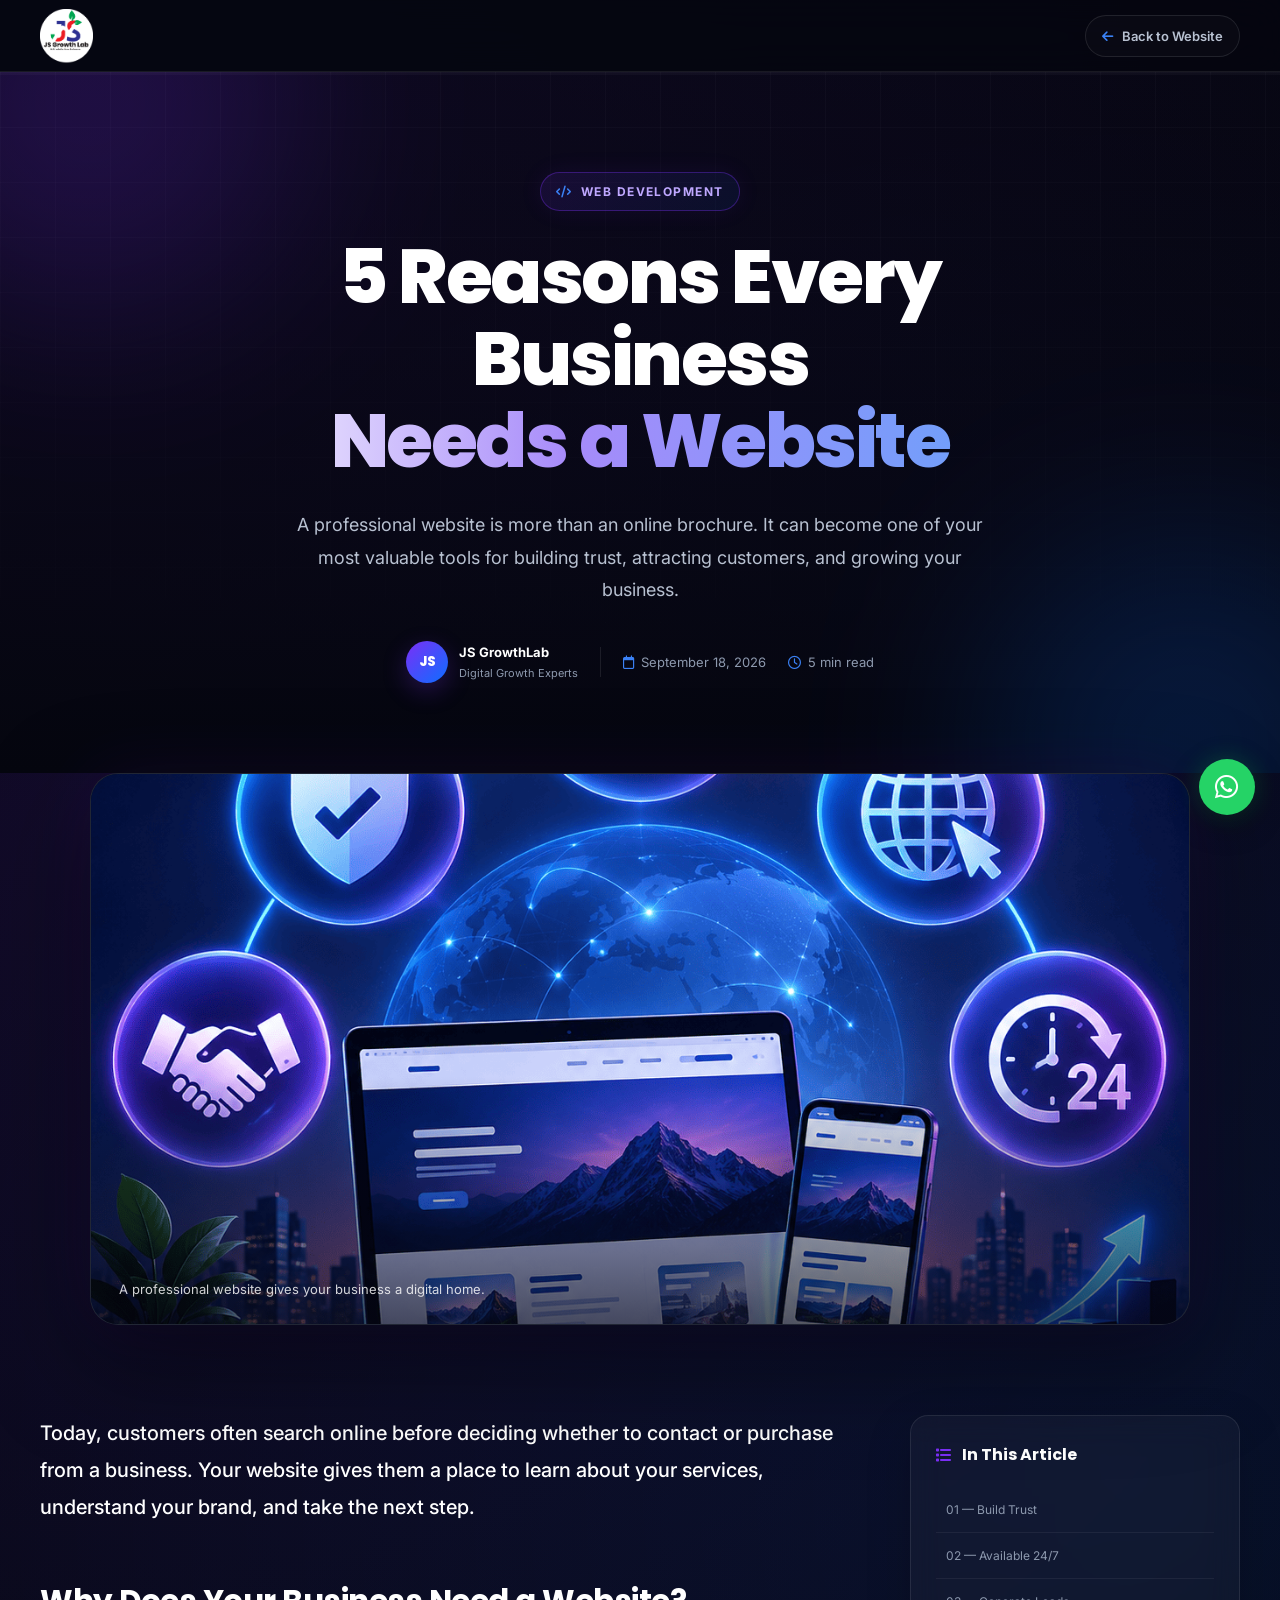
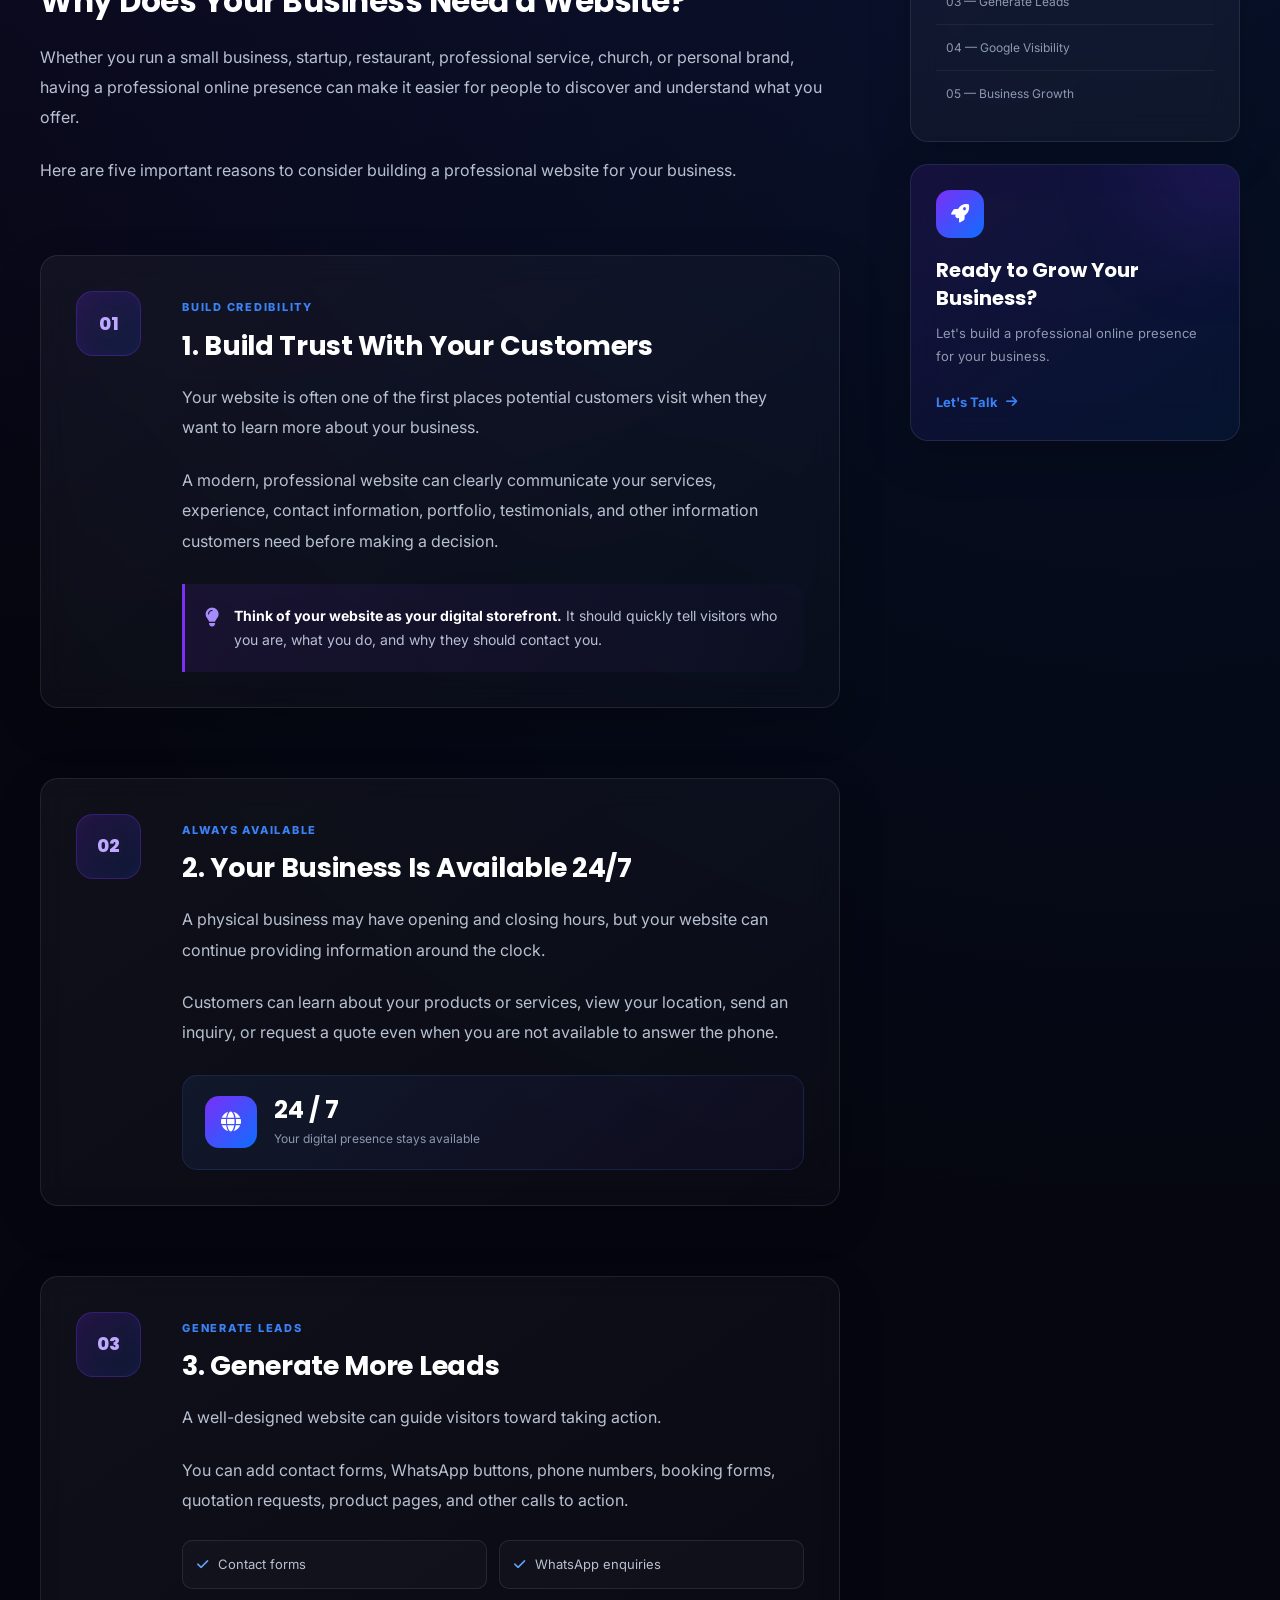
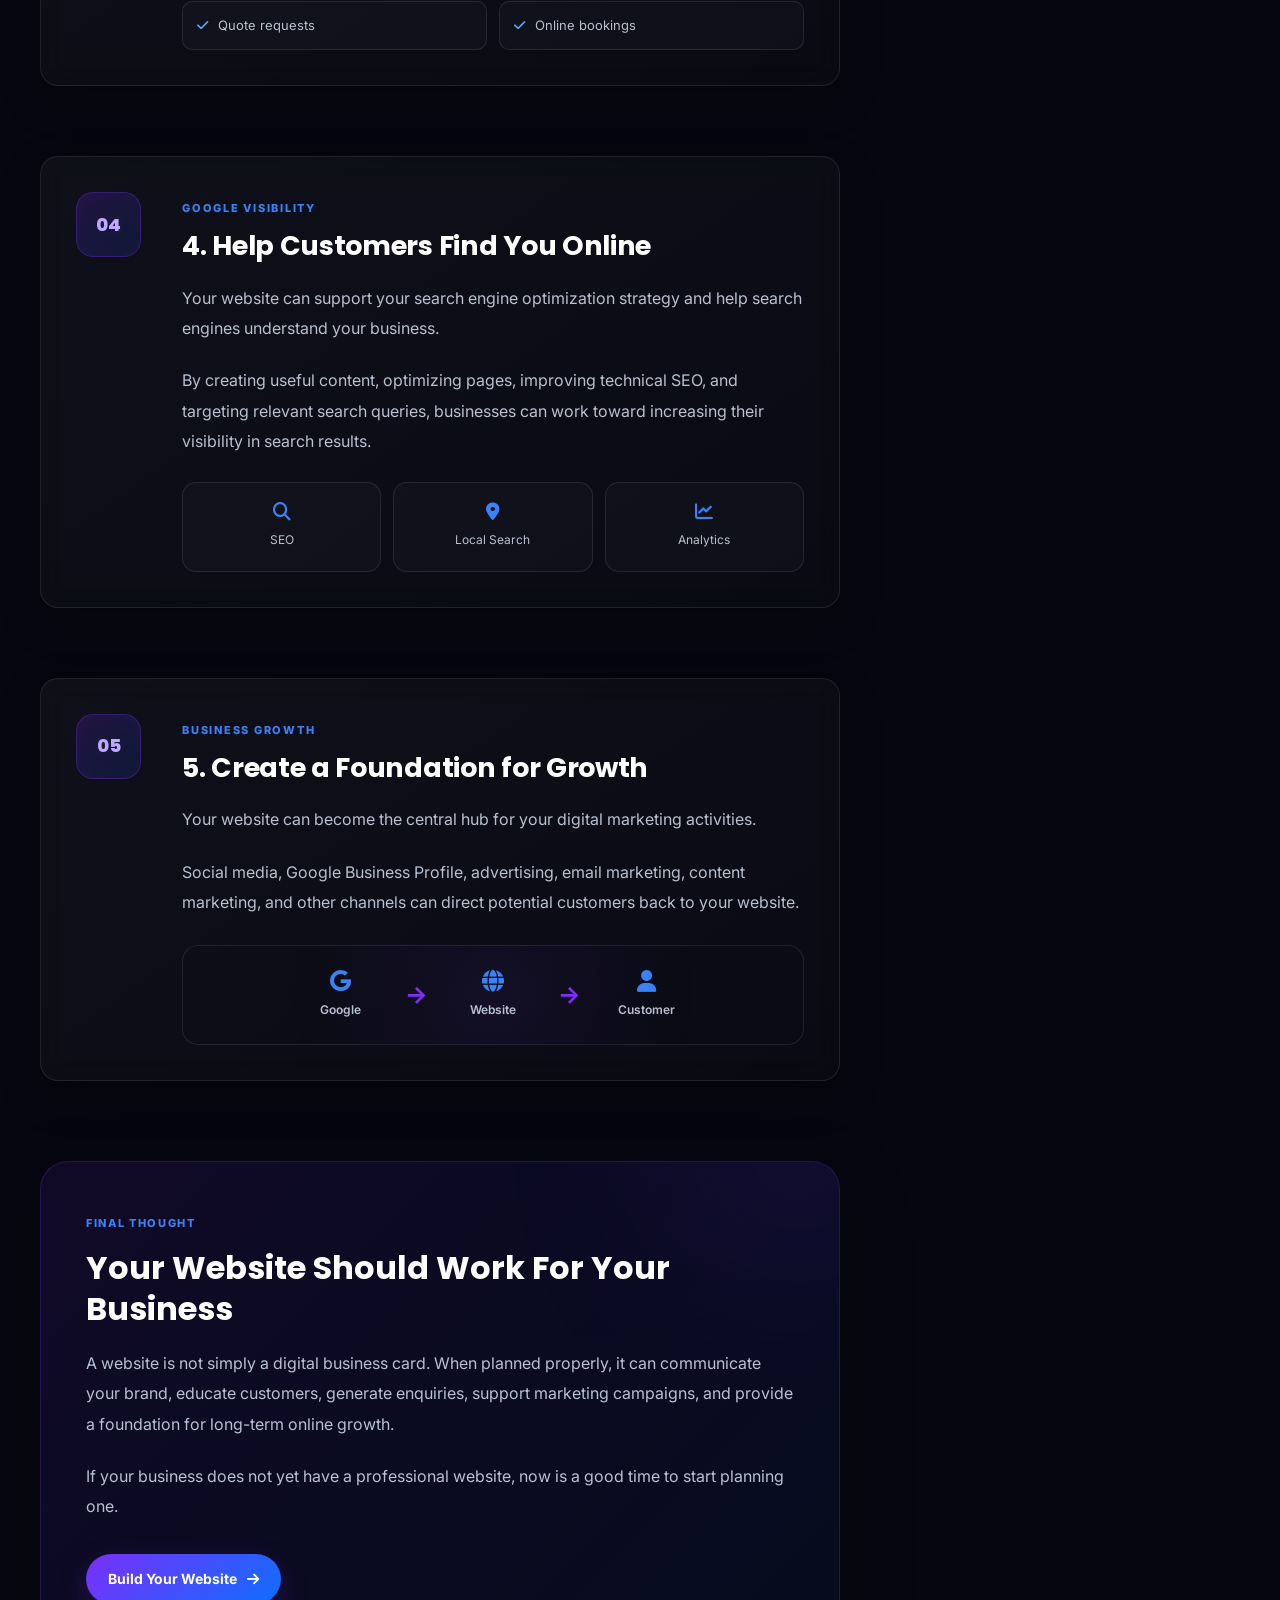
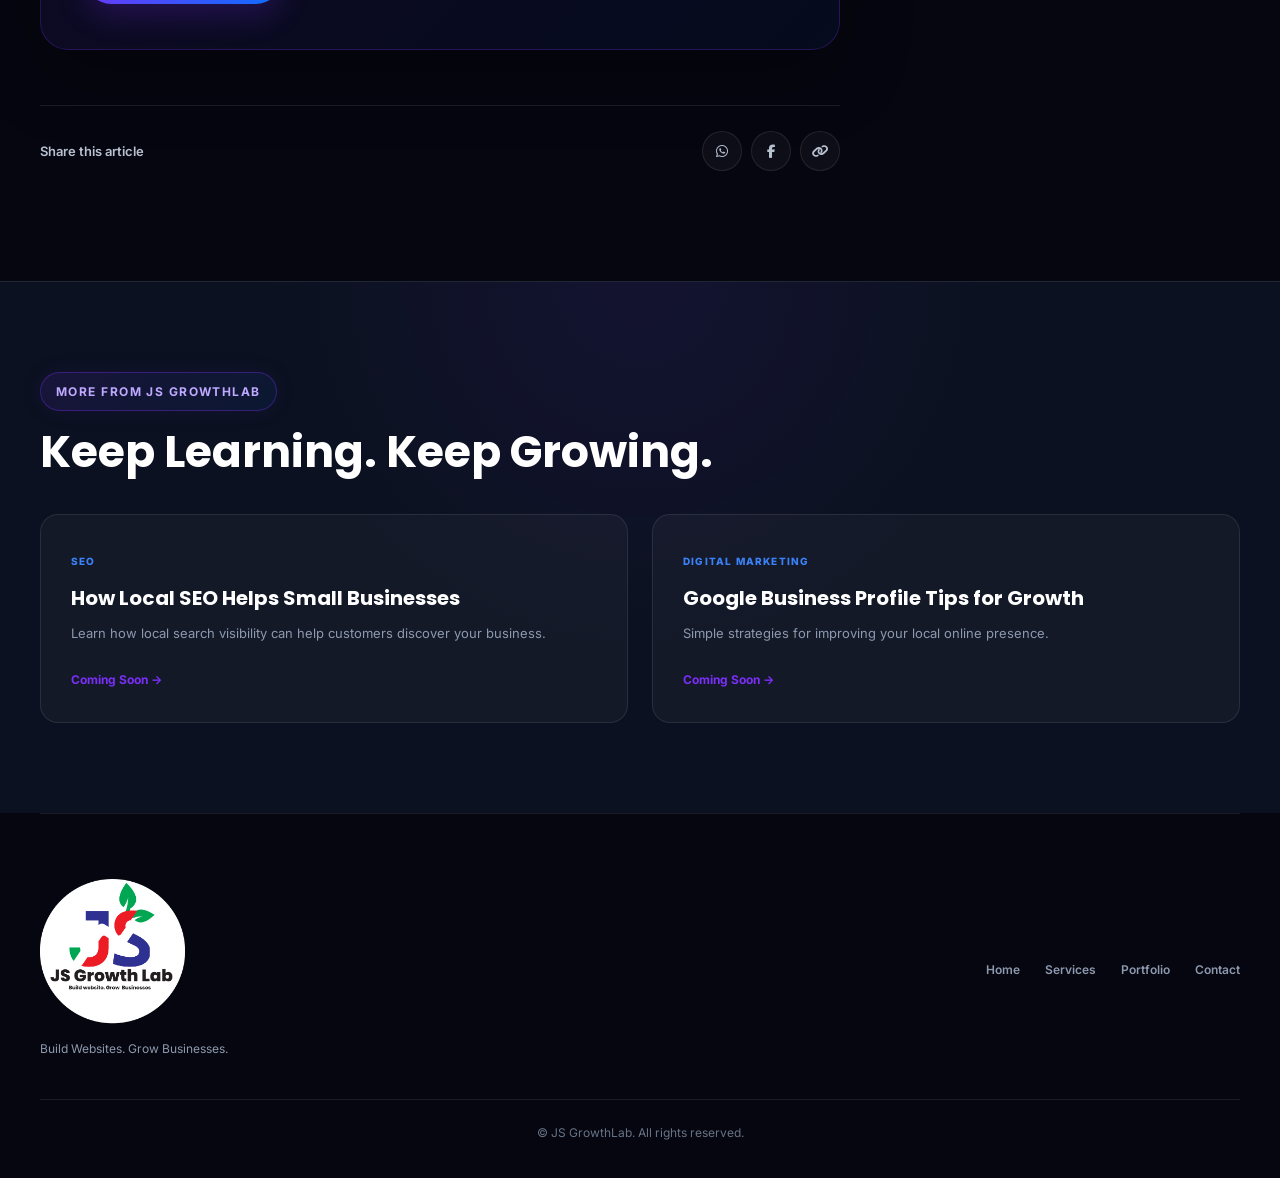
<file: Blogs/webite-benifits.html>
<!DOCTYPE html>
<html lang="en">
<head>
  <meta charset="UTF-8">

  <meta name="viewport" content="width=device-width, initial-scale=1.0">

  <title>5 Reasons Every Business Needs a Website | JS GrowthLab</title>

<meta name="description"
     content="Discover 5 important reasons every business needs a professional website to build trust, attract customers, generate leads, and grow online.">

<meta name="keywords"
     content="business website, website development, small business website, professional website, digital marketing, JS GrowthLab">

  <meta name="author" content="JS GrowthLab">

  <!-- Open Graph -->

<meta property="og:title"
     content="5 Reasons Every Business Needs a Website">

<meta property="og:description"
     content="Discover why a professional website is important for businesses that want to build trust, attract customers, and grow online.">

  <meta property="og:type" content="article">

<meta property="og:image"
     content="../images/blog/website-benefits.webp">

<meta property="og:url"
     content="https://jsgrowthlab.com/Blogs/webite-benifits.html">

  <!-- Google Fonts -->

  <link rel="preconnect" href="https://fonts.googleapis.com">
  <link rel="preconnect" href="https://fonts.gstatic.com" crossorigin>

  <link href="https://fonts.googleapis.com/css2?family=Inter:wght@400;500;600;700&family=Poppins:wght@500;600;700;800&display=swap"
        rel="stylesheet">

  <!-- Font Awesome -->

  <link rel="stylesheet"
        href="https://cdnjs.cloudflare.com/ajax/libs/font-awesome/6.5.1/css/all.min.css">

  <!-- Blog CSS -->

  <link rel="stylesheet" href="blog-css.css">

  <link rel="icon" type="image/png"
        href="../images/favicon-96x96.png">

  <!-- Article Schema -->

  <script type="application/ld+json">
  {
    "@context": "https://schema.org",
    "@type": "Article",
    "headline": "5 Reasons Every Business Needs a Website",
    "description": "Discover 5 important reasons every business needs a professional website.",
    "image": "https://jsgrowthlab.com/images/blog/website-benefits.webp",
    "author": {
      "@type": "Organization",
      "name": "JS GrowthLab",
      "url": "https://jsgrowthlab.com"
    },
    "publisher": {
      "@type": "Organization",
      "name": "JS GrowthLab",
      "logo": {
        "@type": "ImageObject",
        "url": "https://jsgrowthlab.com/images/LOGO%201.png"
      }
    },
    "mainEntityOfPage": {
      "@type": "WebPage",
      "@id": "https://jsgrowthlab.com/Blogs/webite-benifits.html"
    }
  }
  </script>
	<script>
  window.dataLayer = window.dataLayer || [];
  function gtag(){dataLayer.push(arguments);}
  gtag('js', new Date());

  gtag('config', 'G-V68NF9GS6Y');
</script>

</head>

<body>

<!-- ================= HEADER ================= -->

<header class="blog-header">

  <div class="blog-nav">


<a href="../index.html" class="blog-logo">
  <img src="../images/LOGO 1.png"
       alt="JS GrowthLab Logo">
</a>

<a href="../index.html" class="back-home">
  <i class="fa-solid fa-arrow-left"></i>
  <span>Back to Website</span>
</a>


  </div>

</header>

<!-- ================= PROGRESS BAR ================= -->

<div class="reading-progress">
  <div id="progressBar"></div>
</div>

<!-- ================= HERO ================= -->

<header class="article-hero">

  <div class="hero-glow glow-one"></div>
  <div class="hero-glow glow-two"></div>

  <div class="article-hero-content">


<span class="article-category">
  <i class="fa-solid fa-code"></i>
  Web Development
</span>

<h1>
  5 Reasons Every Business
  <span>Needs a Website</span>
</h1>

<p class="article-intro">
  A professional website is more than an online brochure.
  It can become one of your most valuable tools for building
  trust, attracting customers, and growing your business.
</p>

<div class="article-meta">

  <div class="author">
    <div class="author-icon">
      JS
    </div>

    <div>
      <strong>JS GrowthLab</strong>
      <span>Digital Growth Experts</span>
    </div>
  </div>

  <div class="meta-divider"></div>

  <div class="meta-item">
    <i class="fa-regular fa-calendar"></i>
    <span>September 18, 2026</span>
  </div>

  <div class="meta-item">
    <i class="fa-regular fa-clock"></i>
    <span>5 min read</span>
  </div>

</div>


  </div>

</header>

<!-- ================= FEATURED IMAGE ================= -->

<section class="featured-image-section">

  <div class="article-container">


<figure class="featured-image">

  <img
    src="image/blog-1.png"
    alt="Professional business website displayed on laptop and mobile devices"
    loading="eager">

  <figcaption>
    A professional website gives your business a digital home.
  </figcaption>

</figure>


  </div>

</section>

<!-- ================= ARTICLE ================= -->

<main class="article-layout">

  <!-- ARTICLE CONTENT -->

  <article class="article-content">


<p class="lead">
  Today, customers often search online before deciding whether
  to contact or purchase from a business. Your website gives them
  a place to learn about your services, understand your brand,
  and take the next step.
</p>


<h2>Why Does Your Business Need a Website?</h2>

<p>
  Whether you run a small business, startup, restaurant,
  professional service, church, or personal brand, having a
  professional online presence can make it easier for people
  to discover and understand what you offer.
</p>

<p>
  Here are five important reasons to consider building a
  professional website for your business.
</p>


<!-- REASON 1 -->

<section class="reason">

  <div class="reason-number">
    01
  </div>

  <div>

    <span class="reason-label">
      BUILD CREDIBILITY
    </span>

    <h2>
      1. Build Trust With Your Customers
    </h2>

    <p>
      Your website is often one of the first places potential
      customers visit when they want to learn more about your
      business.
    </p>

    <p>
      A modern, professional website can clearly communicate
      your services, experience, contact information, portfolio,
      testimonials, and other information customers need before
      making a decision.
    </p>

    <div class="highlight-box">
      <i class="fa-solid fa-lightbulb"></i>

      <p>
        <strong>Think of your website as your digital storefront.</strong>
        It should quickly tell visitors who you are, what you do,
        and why they should contact you.
      </p>
    </div>

  </div>

</section>


<!-- REASON 2 -->

<section class="reason">

  <div class="reason-number">
    02
  </div>

  <div>

    <span class="reason-label">
      ALWAYS AVAILABLE
    </span>

    <h2>
      2. Your Business Is Available 24/7
    </h2>

    <p>
      A physical business may have opening and closing hours,
      but your website can continue providing information
      around the clock.
    </p>

    <p>
      Customers can learn about your products or services,
      view your location, send an inquiry, or request a quote
      even when you are not available to answer the phone.
    </p>

    <div class="stat-card">

      <div class="stat-icon">
        <i class="fa-solid fa-globe"></i>
      </div>

      <div>
        <strong>24 / 7</strong>
        <span>Your digital presence stays available</span>
      </div>

    </div>

  </div>

</section>


<!-- REASON 3 -->

<section class="reason">

  <div class="reason-number">
    03
  </div>

  <div>

    <span class="reason-label">
      GENERATE LEADS
    </span>

    <h2>
      3. Generate More Leads
    </h2>

    <p>
      A well-designed website can guide visitors toward
      taking action.
    </p>

    <p>
      You can add contact forms, WhatsApp buttons, phone
      numbers, booking forms, quotation requests, product
      pages, and other calls to action.
    </p>

    <ul class="check-list">

      <li>
        <i class="fa-solid fa-check"></i>
        Contact forms
      </li>

      <li>
        <i class="fa-solid fa-check"></i>
        WhatsApp enquiries
      </li>

      <li>
        <i class="fa-solid fa-check"></i>
        Quote requests
      </li>

      <li>
        <i class="fa-solid fa-check"></i>
        Online bookings
      </li>

    </ul>

  </div>

</section>


<!-- REASON 4 -->

<section class="reason">

  <div class="reason-number">
    04
  </div>

  <div>

    <span class="reason-label">
      GOOGLE VISIBILITY
    </span>

    <h2>
      4. Help Customers Find You Online
    </h2>

    <p>
      Your website can support your search engine optimization
      strategy and help search engines understand your business.
    </p>

    <p>
      By creating useful content, optimizing pages, improving
      technical SEO, and targeting relevant search queries,
      businesses can work toward increasing their visibility
      in search results.
    </p>

    <div class="mini-features">

      <div>
        <i class="fa-solid fa-magnifying-glass"></i>
        <span>SEO</span>
      </div>

      <div>
        <i class="fa-solid fa-location-dot"></i>
        <span>Local Search</span>
      </div>

      <div>
        <i class="fa-solid fa-chart-line"></i>
        <span>Analytics</span>
      </div>

    </div>

  </div>

</section>


<!-- REASON 5 -->

<section class="reason">

  <div class="reason-number">
    05
  </div>

  <div>

    <span class="reason-label">
      BUSINESS GROWTH
    </span>

    <h2>
      5. Create a Foundation for Growth
    </h2>

    <p>
      Your website can become the central hub for your digital
      marketing activities.
    </p>

    <p>
      Social media, Google Business Profile, advertising,
      email marketing, content marketing, and other channels
      can direct potential customers back to your website.
    </p>

    <div class="growth-box">

      <div class="growth-item">
        <i class="fa-brands fa-google"></i>
        <span>Google</span>
      </div>

      <div class="growth-arrow">
        →
      </div>

      <div class="growth-item">
        <i class="fa-solid fa-globe"></i>
        <span>Website</span>
      </div>

      <div class="growth-arrow">
        →
      </div>

      <div class="growth-item">
        <i class="fa-solid fa-user"></i>
        <span>Customer</span>
      </div>

    </div>

  </div>

</section>


<!-- CONCLUSION -->

<section class="conclusion">

  <span class="conclusion-label">
    FINAL THOUGHT
  </span>

  <h2>
    Your Website Should Work For Your Business
  </h2>

  <p>
    A website is not simply a digital business card. When
    planned properly, it can communicate your brand, educate
    customers, generate enquiries, support marketing campaigns,
    and provide a foundation for long-term online growth.
  </p>

  <p>
    If your business does not yet have a professional website,
    now is a good time to start planning one.
  </p>

  <a href="../index.html#contact" class="article-cta">
    Build Your Website
    <i class="fa-solid fa-arrow-right"></i>
  </a>

</section>


<!-- SHARE -->

<div class="share-section">

  <span>Share this article</span>

  <div class="share-buttons">

    <button id="shareWhatsApp" aria-label="Share on WhatsApp">
      <i class="fa-brands fa-whatsapp"></i>
    </button>

    <button id="shareFacebook" aria-label="Share on Facebook">
      <i class="fa-brands fa-facebook-f"></i>
    </button>

    <button id="copyLink" aria-label="Copy article link">
      <i class="fa-solid fa-link"></i>
    </button>

  </div>

</div>


  </article>

  <!-- SIDEBAR -->

  <aside class="article-sidebar">


<div class="sidebar-card toc-card">

  <h3>
    <i class="fa-solid fa-list"></i>
    In This Article
  </h3>

  <a href="#reason-1">01 — Build Trust</a>
  <a href="#reason-2">02 — Available 24/7</a>
  <a href="#reason-3">03 — Generate Leads</a>
  <a href="#reason-4">04 — Google Visibility</a>
  <a href="#reason-5">05 — Business Growth</a>

</div>


<div class="sidebar-card cta-card">

  <div class="cta-icon">
    <i class="fa-solid fa-rocket"></i>
  </div>

  <h3>
    Ready to Grow Your Business?
  </h3>

  <p>
    Let's build a professional online presence for your business.
  </p>

  <a href="../index.html#contact">
    Let's Talk
    <i class="fa-solid fa-arrow-right"></i>
  </a>

</div>


  </aside>

</main>

<!-- ================= RELATED BLOG ================= -->

<section class="related-section">

  <div class="related-container">


<span class="article-category">
  More From JS GrowthLab
</span>

<h2>
  Keep Learning. Keep Growing.
</h2>

<div class="related-grid">

  <a href="#" class="related-card">

    <span>SEO</span>

    <h3>
      How Local SEO Helps Small Businesses
    </h3>

    <p>
      Learn how local search visibility can help customers
      discover your business.
    </p>

    <strong>
      Coming Soon →
    </strong>

  </a>


  <a href="#" class="related-card">

    <span>Digital Marketing</span>

    <h3>
      Google Business Profile Tips for Growth
    </h3>

    <p>
      Simple strategies for improving your local online presence.
    </p>

    <strong>
      Coming Soon →
    </strong>

  </a>

</div>


  </div>

</section>

<!-- ================= FOOTER ================= -->

<footer class="blog-footer">

  <div>

<img src="../images/LOGO 1.png"
     alt="JS GrowthLab">

<p>
  Build Websites. Grow Businesses.
</p>


  </div>

  <div class="footer-links">


<a href="../index.html">Home</a>
<a href="../index.html#services">Services</a>
<a href="../index.html#portfolio">Portfolio</a>
<a href="../index.html#contact">Contact</a>


  </div>

  <p class="copyright">
    © <span id="year"></span> JS GrowthLab. All rights reserved.
  </p>

</footer>

<!-- ================= BACK TO TOP ================= -->

<button id="backToTop"
     class="back-to-top"
     aria-label="Back to top">

<i class="fa-solid fa-arrow-up"></i>

</button>
<!-- ================= WHATSAPP CONTACT ================= -->

<a
    href="#"
    class="whatsapp-contact"
    id="whatsappContact"
    aria-label="Contact JS GrowthLab on WhatsApp"
    target="_blank"
    rel="noopener"
>
    <span class="whatsapp-tooltip">
        Chat with us
    </span>

    <i class="fa-brands fa-whatsapp"></i>
</a>

<script>
	document.addEventListener("DOMContentLoaded", function () {

    const whatsappButton =
        document.getElementById("whatsappContact");

    if (!whatsappButton) return;


    /*
       Replace this with your WhatsApp number.

       IMPORTANT:
       Use country code.
       Do NOT use + sign.
       Do NOT use spaces.
       Do NOT use leading 0.
    */

    const whatsappNumber = "919486741399";


    /* Pre-filled message */

    const message =
        "Hello JS GrowthLab! I visited your blog and would like to know more about your website development and digital marketing services.";


    /* Create WhatsApp URL */

    const whatsappURL =
        "https://wa.me/" +
        whatsappNumber +
        "?text=" +
        encodeURIComponent(message);


    /* Set link */

    whatsappButton.href = whatsappURL;

});
	</script>
</body>
</html>
</file>
<file: style.css>
/* CSS Document */
/* =========================================
   JS GrowthLab — styles.css
   Black · Purple · Blue Premium Tech Palette
   Poppins + Inter Typography
   ========================================= */

/* ---- Reset & Base ---- */
*, *::before, *::after { box-sizing: border-box; margin: 0; padding: 0; }

:root{
  --black:  #05060F;
  --black2: #0B1120;
  --black3: #111827;

  --navy:  #0B1120;
  --navy2: #111827;
  --navy3: #1B2436;

  --purple:  #7B2FF7;
  --purple2: #8A2BE2;

  --blue:   #0D6EFF;
  --blue-l: #3B82F6;

  --white: #FFFFFF;
  --gray:  #0B1120;

  --text:   #E5E7EB;
  --text-m: #B6BECF;
  --text-l: #94A3B8;

  --border: rgba(255,255,255,0.1);
  --shadow: 0 4px 24px rgba(0,0,0,0.35);
  --shadow-lg: 0 12px 48px rgba(0,0,0,0.45);

  --radius: 14px;
  --radius-sm: 8px;
  --transition: 0.3s cubic-bezier(0.4,0,0.2,1);

  --font-head: 'Poppins', sans-serif;
  --font-body: 'Inter', sans-serif;
}

html { scroll-behavior: smooth; }

body {
  font-family: var(--font-body);
  font-size: 16px;
  color: var(--text);
  background: var(--black);
  line-height: 1.7;
  overflow-x: hidden;
  position: relative;
}

img, svg { display: block; max-width: 100%; }
a { color: inherit; text-decoration: none; }
ul { list-style: none; }
button { cursor: pointer; font-family: inherit; }

.container {
  width: 100%;
  max-width: 1200px;
  margin: 0 auto;
  padding: 0 24px;
}

/* ---- Background Glow (fixed, behind everything) ---- */
body::before{
  content:"";
  position:fixed;
  width:700px;
  height:700px;
  background:radial-gradient(circle, rgba(123,47,247,.20), transparent 70%);
  top:-250px;
  left:-250px;
  pointer-events:none;
  z-index:-1;
}

body::after{
  content:"";
  position:fixed;
  width:600px;
  height:600px;
  background:radial-gradient(circle, rgba(13,110,255,.18), transparent 70%);
  bottom:-250px;
  right:-250px;
  pointer-events:none;
  z-index:-1;
}

/* ---- Utilities ---- */
.highlight {
  background: linear-gradient(135deg, var(--purple), var(--blue));
  -webkit-background-clip: text;
  -webkit-text-fill-color: transparent;
  background-clip: text;
}

.section { padding: 96px 0; }
.section--dark { background: var(--black2); }
.section--gray { background: var(--black3); }
.section__header { text-align: center; max-width: 680px; margin: 0 auto 64px; }
.section__eyebrow {
  display: inline-block;
  font-family: var(--font-head);
  font-size: 12px;
  font-weight: 600;
  letter-spacing: 0.12em;
  text-transform: uppercase;
  color: var(--purple2);
  margin-bottom: 12px;
  padding: 4px 14px;
  background: rgba(138,43,226,0.1);
  border-radius: 100px;
  border: 1px solid rgba(138,43,226,0.25);
}
.section__eyebrow--light { color: var(--purple2); }
.section__title {
  font-family: var(--font-head);
  font-size: clamp(28px, 4vw, 42px);
  font-weight: 700;
  line-height: 1.2;
  color: var(--white);
  margin-bottom: 16px;
}
.section__title--light { color: var(--white); }
.section__sub { font-size: 17px; color: var(--text-m); line-height: 1.7; }
.section--dark .section__sub { color: var(--text-l); }

/* ---- Buttons ---- */
.btn {
  display: inline-flex;
  align-items: center;
  gap: 8px;
  font-family: var(--font-head);
  font-size: 15px;
  font-weight: 600;
  padding: 14px 28px;
  border-radius: 100px;
  transition: var(--transition);
  border: 2px solid transparent;
  white-space: nowrap;
}
.btn--primary {
  background: linear-gradient(135deg, var(--purple), var(--blue));
  color: var(--white);
  box-shadow: 0 4px 20px rgba(123,47,247,0.35);
}
.btn--primary:hover, .btn--primary:focus-visible {
  transform: translateY(-2px);
  box-shadow: 0 10px 30px rgba(123,47,247,0.45);
}
.btn--outline {
  background: transparent;
  color: var(--white);
  border-color: rgba(255,255,255,0.3);
}
.btn--outline:hover, .btn--outline:focus-visible {
  border-color: var(--white);
  background: rgba(255,255,255,0.08);
  transform: translateY(-2px);
}
.btn--full { width: 100%; justify-content: center; }
.btn--sm {
  font-size: 13px;
  padding: 8px 18px;
  background: var(--purple2);
  color: var(--white);
  border-radius: 100px;
}
.btn--sm:hover { background: var(--purple); transform: translateY(-1px); }
.btn--whatsapp {
  background: #25D366;
  color: var(--white);
  border-radius: 100px;
  padding: 13px 24px;
  font-weight: 600;
  font-size: 15px;
  margin-top: 24px;
  display: inline-flex;
  align-items: center;
  gap: 10px;
  box-shadow: 0 4px 20px rgba(37,211,102,0.3);
}
.btn--whatsapp:hover { background: #128C7E; transform: translateY(-2px); }

/* Focus visible */
:focus-visible { outline: 2px solid var(--blue); outline-offset: 3px; }

/* ---- Reveal Animations ---- */
.reveal {
  opacity: 0;
  transform: translateY(32px);
  transition: opacity 0.65s ease, transform 0.65s ease;
}
.reveal--right {
  transform: translateX(32px);
}
.reveal.visible {
  opacity: 1;
  transform: none;
}
@media (prefers-reduced-motion: reduce) {
  .reveal { opacity: 1; transform: none; transition: none; }
}

/* ============ HEADER ============ */
.header {
  position: fixed;
  top: 0;
  left: 0;
  right: 0;
  z-index: 1000;
  background: rgba(5,6,15,0.85);
  backdrop-filter: blur(12px);
  box-shadow: 0 2px 15px rgba(0,0,0,0.3);
  transition: all 0.3s ease;
}
.header.scrolled {
  background: rgba(5,6,15,0.95);
  box-shadow: 0 4px 20px rgba(0,0,0,0.4);
}
.header__inner {
  display: flex;
  align-items: center;
  justify-content: space-between;
  height: 72px;
}
.logo img{
  height:75px;
  width: auto;
}
.logo__mark {
  width: 42px;
  height: 42px;
  background: linear-gradient(135deg, var(--purple), var(--blue));
  border-radius: 6px;
  display: flex;
  align-items: center;
  justify-content: center;
  color: var(--white);
  font-size: 14px;
  font-weight: 800;
}
.logo__text { color: var(--white); }
.logo__text--light { color: var(--white); }

.nav__list {
  display: flex;
  align-items: center;
  gap: 8px;
}
.nav__link {
  font-family: var(--font-head);
  font-size: 14px;
  font-weight: 500;
  color: var(--text);
  padding: 8px 14px;
  border-radius: 8px;
  transition: var(--transition);
}
.nav__link:hover,
.nav__link.active {
  color: var(--purple2);
  background: rgba(123,47,247,0.1);
}
.nav__cta {
  background: linear-gradient(135deg, var(--purple), var(--blue)) !important;
  color: var(--white) !important;
  padding: 9px 20px !important;
  border-radius: 100px !important;
  box-shadow: 0 4px 16px rgba(123,47,247,0.35);
}
.nav__cta:hover { transform: translateY(-1px); box-shadow: 0 6px 24px rgba(123,47,247,0.5); }

.hamburger {
  display: none;
  flex-direction: column;
  gap: 5px;
  padding: 8px;
  background: none;
  border: none;
  z-index: 10002;
}
.hamburger span {
  display: block;
  width: 24px;
  height: 3px;
  background: var(--purple2);
  border-radius: 2px;
  transition: var(--transition);
}
.hamburger.open span:nth-child(1) { transform: translateY(7px) rotate(45deg); }
.hamburger.open span:nth-child(2) { opacity: 0; transform: scaleX(0); }
.hamburger.open span:nth-child(3) { transform: translateY(-7px) rotate(-45deg); }

/* ============ HERO ============ */
/* ============================================================
   HERO — five-image Ken Burns background slider, one text block
   per slide (h1 + p, animated in on change), corner "Get Started"
   pill in the style of the portfolio tags/buttons.
   ============================================================ */

.hero{
  position: relative;
  min-height: 100vh;
  display: flex;
  align-items: center;
  overflow: hidden;
  isolation: isolate;
  padding: 160px 0 110px;
}

/* ---------- Background slider (5 images, Ken Burns zoom/pan) ---------- */
.hero-bg{
  position: absolute;
  inset: 0;
  z-index: 0;
  overflow: hidden;
  background: var(--black);
}
.hero-slide{
  position: absolute;
  inset: 0;
  width: 100%;
  height: 100%;
  background-size: cover;
  background-position: center;
  opacity: 0;
  transform: scale(1) translate(0, 0);
  transition: opacity 1.4s ease;
}
.hero-slide.active{
  opacity: 1;
  animation: kenBurnsA 7s ease-in-out forwards;
}
.hero-slide.active.kb-alt{
  animation-name: kenBurnsB;
}
@keyframes kenBurnsA{
  0%   { transform: scale(1) translate(0, 0); }
  100% { transform: scale(1.18) translate(-3%, -2%); }
}
@keyframes kenBurnsB{
  0%   { transform: scale(1) translate(0, 0); }
  100% { transform: scale(1.18) translate(3%, 2%); }
}

/* ---------- Dark contrast overlay ---------- */
.hero-overlay{
  position: absolute;
  inset: 0;
  z-index: 1;
  background: linear-gradient(120deg, rgba(5,6,15,.88) 0%, rgba(5,6,15,.6) 45%, rgba(5,6,15,.85) 100%);
}

/* ---------- Animated purple + blue gradient wash ---------- */
.hero-gradient{
  position: absolute;
  inset: -20%;
  z-index: 2;
  background: conic-gradient(from 0deg at 50% 50%,
      rgba(124, 58, 237, .35),
      rgba(37, 99, 235, .3),
      rgba(6, 182, 212, .2),
      rgba(124, 58, 237, .35)
  );
  mix-blend-mode: screen;
  opacity: .5;
  filter: blur(60px);
  animation: heroGradientSpin 24s linear infinite;
  pointer-events: none;
}
@keyframes heroGradientSpin {
  0%   { transform: rotate(0deg) scale(1); }
  50%  { transform: rotate(180deg) scale(1.15); }
  100% { transform: rotate(360deg) scale(1); }
}

/* ---------- Cursor-reactive purple glow ---------- */
.hero-glow {
  position: absolute;
  top: 0;
  left: 0;
  z-index: 2;
  width: 520px;
  height: 520px;
  margin-left: -260px;
  margin-top: -260px;
  border-radius: 50%;
  background: radial-gradient(circle,
      rgba(168, 85, 247, .4) 0%,
      rgba(99, 102, 241, .2) 40%,
      rgba(99, 102, 241, 0) 72%);
  filter: blur(10px);
  pointer-events: none;
  transform: translate3d(50vw, 50vh, 0);
  transition: transform .35s cubic-bezier(.16,.84,.44,1);
  will-change: transform;
}

/* ---------- Layout ---------- */
/* ---------- Layout ---------- */
.hero__inner{
  position: relative;
  z-index: 3;
  width: 100%;
  height: calc(100vh - 160px);
}

/* ---------- Text block: top-right, one consistent margin everywhere ---------- */
.hero__texts{
  position: absolute;
  top: var(--hero-margin, 20px);
  right: 0;
  width: min(560px, calc(100% - 40px));
  text-align: right;
  min-height: 260px;
}

/* subtle dark panel behind the text so it stays readable on any image */
.hero__texts::before{
  content: "";
  position: absolute;
  inset: -24px -28px;
  background: linear-gradient(120deg, rgba(5,6,15,0) 0%, rgba(5,6,15,.55) 35%, rgba(5,6,15,.8) 100%);
  border-radius: 20px;
  z-index: -1;
}

.hero-text {
  position: absolute;
  inset: 0;
  opacity: 0;
  pointer-events: none;
  transform: translateY(24px);
  transition: opacity .6s ease, transform .6s ease;
}
.hero-text.active {
  position: relative;
  opacity: 1;
  pointer-events: auto;
  transform: translateY(0);
}
.hero__eyebrow {
  display: inline-block;
  font-family: var(--font-head);
  font-size: 12px;
  font-weight: 600;
  letter-spacing: 0.12em;
  text-transform: uppercase;
  color: #E9D5FF;
  padding: 5px 14px;
  background: rgba(168,85,247,.15);
  border: 1px solid rgba(168,85,247,.35);
  border-radius: 100px;
  margin-bottom: 20px;
}
.hero-text h1 {
  font-family: var(--font-head);
  font-size: clamp(26px, 4.5vw, 50px);
  font-weight: 800;
  line-height: 1.15;
  color: var(--white);
  margin-bottom: 18px;
}
.hero-text p {
  font-size: 17px;
  color: rgba(255,255,255,.85);
  line-height: 1.75;
  margin-left: auto;
  max-width: 460px;
}
.hero-text.active .hero__eyebrow,
.hero-text.active h1,
.hero-text.active p {
  animation: heroTextIn .7s cubic-bezier(.16,.84,.44,1) both;
}
.hero-text.active h1 { animation-delay: .1s; }
.hero-text.active p  { animation-delay: .2s; }
@keyframes heroTextIn {
  from { opacity: 0; transform: translateY(18px); }
  to   { opacity: 1; transform: translateY(0); }
}

/* ---------- Corner CTA — bottom-left, same margin everywhere ---------- */
.hero-corner-cta{
  position: absolute;
  left: 0;
  bottom: var(--hero-margin, 20px);
  display: flex;
  flex-direction: column;
  align-items: flex-start;
  gap: 10px;
}
.hero-corner-cta__tag {
  font-family: var(--font-head);
  font-size: 11px;
  font-weight: 600;
  text-transform: uppercase;
  letter-spacing: 0.1em;
  color: var(--purple2);
  background: rgba(138,43,226,0.15);
  border: 1px solid rgba(138,43,226,0.3);
  padding: 4px 12px;
  border-radius: 100px;
}
.hero-corner-cta__btn {
  font-family: var(--font-head);
  font-size: 15px;
  font-weight: 600;
  color: var(--white);
  padding: 14px 28px;
  border-radius: 100px;
  background: linear-gradient(135deg, var(--purple), var(--blue));
  box-shadow: 0 4px 20px rgba(123,47,247,0.4);
  transition: var(--transition);
}
.hero-corner-cta:hover .hero-corner-cta__btn {
  transform: translateY(-2px);
  box-shadow: 0 10px 30px rgba(123,47,247,0.5);
}

/* ---------- Slide indicator dots — bottom-right ---------- */
.hero-dots{
  position: absolute;
  right: 0;
  bottom: var(--hero-margin, 20px);
}
.hero-dots button {
  width: 8px;
  height: 8px;
  border-radius: 50%;
  border: none;
  background: rgba(255,255,255,.3);
  transition: var(--transition);
  padding: 0;
  margin-left: 6px;
}
.hero-dots button.active {
  width: 22px;
  border-radius: 100px;
  background: linear-gradient(135deg, var(--purple), var(--blue));
}
/* ---------- Mobile ---------- */
@media (max-width: 768px) {
  .hero {
    padding: 130px 0 90px;
    min-height: 88vh;
  }
  .hero__texts {
    width: calc(100% - 40px);
  }
  .hero-glow { display: none; }
}

@media (max-width: 480px) {
  .hero-text h1 { font-size: 26px; }
  .hero-text p { font-size: 14px; }
  .hero-corner-cta__btn { padding: 12px 22px; font-size: 14px; }
}
@media (max-width:768px){

.hero-slide{
    background-position:center top;
}

}
/* ============ ABOUT ============ */
.about__inner {
  display: grid;
  grid-template-columns: 1fr 1fr;
  align-items: center;
  gap: 80px;
}
.about__img-wrap { position: relative; }
.about__img-box {
  border-radius: 20px;
  overflow: hidden;
  box-shadow: var(--shadow-lg);
  position: relative;
  z-index: 1;
}
.about__blob {
  position: absolute;
  width: 300px;
  height: 300px;
  background: linear-gradient(135deg, rgba(123,47,247,0.2), rgba(13,110,255,0.12));
  border-radius: 60% 40% 30% 70% / 60% 30% 70% 40%;
  bottom: -32px;
  right: -32px;
  z-index: 0;
  animation: morphBlob 8s ease-in-out infinite;
}
@keyframes morphBlob {
  0%, 100% { border-radius: 60% 40% 30% 70% / 60% 30% 70% 40%; }
  50%      { border-radius: 30% 60% 70% 40% / 50% 60% 30% 60%; }
}
.about__content { max-width: 540px; }
.about__lead {
  font-size: 18px;
  font-weight: 500;
  color: var(--white);
  margin-bottom: 16px;
  line-height: 1.65;
}
.about__body { color: var(--text-m); margin-bottom: 32px; line-height: 1.8; }
.about__pillars { display: flex; flex-direction: column; gap: 20px; margin-bottom: 36px; }
.pillar {
  display: flex;
  align-items: flex-start;
  gap: 16px;
}
.pillar__icon {
  width: 44px;
  height: 44px;
  border-radius: 10px;
  background: linear-gradient(135deg, rgba(123,47,247,0.15), rgba(13,110,255,0.15));
  display: flex;
  align-items: center;
  justify-content: center;
  flex-shrink: 0;
  color: var(--blue-l);
}
.pillar strong { display: block; font-family: var(--font-head); font-size: 15px; color: var(--white); margin-bottom: 2px; }
.pillar p { font-size: 14px; color: var(--text-m); line-height: 1.6; }

/* ============ SERVICES ============ */
.services__grid {
  display: grid;
  grid-template-columns: repeat(3, 1fr);
  gap: 24px;
}
.service-card {
  background: rgba(255,255,255,0.04);
  backdrop-filter: blur(18px);
  border: 1px solid rgba(255,255,255,0.07);
  border-radius: var(--radius);
  padding: 36px 32px;
  position: relative;
  overflow: hidden;
  transition: var(--transition);
  cursor: default;
}
.service-card::before {
  content: '';
  position: absolute;
  top: 0; left: 0; right: 0;
  height: 3px;
  background: linear-gradient(90deg, var(--purple), var(--blue));
  transform: scaleX(0);
  transform-origin: left;
  transition: transform var(--transition);
}
.service-card:hover, .service-card:focus-within {
  background: rgba(255,255,255,0.08);
  border-color: rgba(123,47,247,0.35);
  transform: translateY(-4px);
  box-shadow: 0 20px 48px rgba(0,0,0,0.45);
}
.service-card:hover::before, .service-card:focus-visible::before { transform: scaleX(1); }
.service-card__icon {
  width: 56px;
  height: 56px;
  background: linear-gradient(135deg, rgba(123,47,247,0.2), rgba(13,110,255,0.15));
  border-radius: 12px;
  display: flex;
  align-items: center;
  justify-content: center;
  color: var(--purple2);
  margin-bottom: 20px;
}
.service-card h3 {
  font-family: var(--font-head);
  font-size: 18px;
  font-weight: 600;
  color: var(--white);
  margin-bottom: 10px;
}
.service-card p { font-size: 14px; color: var(--text-l); line-height: 1.7; }
.service-card__arrow {
  display: block;
  margin-top: 20px;
  color: var(--purple2);
  font-size: 18px;
  transition: transform var(--transition);
}
.service-card:hover .service-card__arrow { transform: translateX(6px); }

/* ============ WHY ============ */
.why__grid {
  display: grid;
  grid-template-columns: repeat(3, 1fr);
  gap: 24px;
}
.why-card {
  background: rgba(255,255,255,0.03);
  border: 1px solid rgba(255,255,255,0.08);
  border-radius: var(--radius);
  padding: 32px 28px;
  position: relative;
  transition: var(--transition);
  overflow: hidden;
}
.why-card::after {
  content: '';
  position: absolute;
  bottom: 0; left: 0; right: 0;
  height: 3px;
  background: linear-gradient(90deg, var(--purple), var(--blue));
  transform: scaleX(0);
  transform-origin: left;
  transition: transform var(--transition);
}
.why-card:hover {
  transform: translateY(-4px);
  box-shadow: var(--shadow-lg);
  border-color: rgba(123,47,247,0.3);
}
.why-card:hover::after { transform: scaleX(1); }
.why-card__num {
  font-family: var(--font-head);
  font-size: 13px;
  font-weight: 700;
  color: var(--purple2);
  letter-spacing: 0.05em;
  margin-bottom: 16px;
  opacity: 0.8;
}
.why-card__icon {
  width: 48px;
  height: 48px;
  background: linear-gradient(135deg, rgba(123,47,247,0.15), rgba(13,110,255,0.12));
  border-radius: 10px;
  display: flex;
  align-items: center;
  justify-content: center;
  color: var(--blue-l);
  margin-bottom: 16px;
}
.why-card h3 { font-family: var(--font-head); font-size: 16px; font-weight: 600; color: var(--white); margin-bottom: 8px; }
.why-card p { font-size: 14px; color: var(--text-m); line-height: 1.65; }

/* ============ PORTFOLIO ============ */
.portfolio__grid {
  display: grid;
  grid-template-columns: repeat(3, 1fr);
  gap: 24px;
}
.portfolio-card {
  border-radius: var(--radius);
  overflow: hidden;
  background: rgba(255,255,255,0.04);
  box-shadow: var(--shadow);
  transition: var(--transition);
}
.portfolio-card:hover {
  transform: translateY(-6px);
  box-shadow: var(--shadow-lg);
}
.portfolio-card__img{
    position:relative;
    width:100%;
    height:260px;
    overflow:hidden;
    border-radius:14px 14px 0 0;
}
.portfolio-card__img img{
    width:100%;
    height:100%;
    object-fit:cover;
    object-position:top;
    display:block;
    transition:transform .5s ease;
}

.portfolio-card:hover .portfolio-card__img img{
    transform:scale(1.05);
}
.portfolio-card__img--1 {
  background: linear-gradient(135deg, #05060F 0%, #111C40 50%, #0D6EFF 100%);
}
.portfolio-card__img--1::before {
  content: '⬡';
  position: absolute; inset: 0;
  display: flex; align-items: center; justify-content: center;
  font-size: 80px; opacity: 0.1; color: #fff;
}
.portfolio-card__img--2 {
  background: linear-gradient(135deg, #2E1065, #4C1D95, #7B2FF7);
}
.portfolio-card__img--3 {
  background: linear-gradient(135deg, #312E81, #4338CA, #7C3AED);
}
.portfolio-card__img--4 {
  background: linear-gradient(135deg, #1E1B4B, #4C1D95, #8A2BE2);
}
.portfolio-card__img--5 {
  background: linear-gradient(135deg, #05060F, #0D6EFF, #38BDF8);
}
.portfolio-card__img--6 {
  background: linear-gradient(135deg, #111827, #05060F, #8A2BE2);
}
.portfolio-card__overlay {
  position: absolute;
  inset: 0;
  background: rgba(5,6,15,0.92);
  display: flex;
  flex-direction: column;
  justify-content: center;
  align-items: flex-start;
  padding: 28px;
  opacity: 0;
  transition: opacity var(--transition);
}
.portfolio-card:hover .portfolio-card__overlay,
.portfolio-card:focus-within .portfolio-card__overlay { opacity: 1; }
.portfolio-card__tag {
  font-family: var(--font-head);
  font-size: 11px;
  font-weight: 600;
  text-transform: uppercase;
  letter-spacing: 0.1em;
  color: var(--purple2);
  background: rgba(138,43,226,0.15);
  border: 1px solid rgba(138,43,226,0.3);
  padding: 3px 10px;
  border-radius: 100px;
  margin-bottom: 10px;
}
.portfolio-card__overlay h3 { font-family: var(--font-head); font-size: 16px; color: var(--white); font-weight: 600; margin-bottom: 8px; }
.portfolio-card__overlay p { font-size: 13px; color: rgba(255,255,255,0.7); margin-bottom: 16px; line-height: 1.5; }
.portfolio-card__meta {
  padding: 16px 20px;
  display: flex;
  flex-direction: column;
  gap: 4px;
}
.portfolio-card__cat {
  font-size: 11px;
  font-weight: 600;
  text-transform: uppercase;
  letter-spacing: 0.08em;
  color: var(--blue-l);
}
.portfolio-card__meta strong { font-size: 15px; color: var(--white); font-family: var(--font-head); }

/* ============ PROCESS ============ */
.process__track { position: relative; padding: 32px 0; }
.process__line {
  display: none;
}
.process__steps {
  display: grid;
  grid-template-columns: repeat(3, 1fr);
  gap: 32px 24px;
}
.process-step {
  display: flex;
  flex-direction: column;
  align-items: flex-start;
  gap: 16px;
}
.process-step__bubble {
  width: 60px;
  height: 60px;
  border-radius: 50%;
  background: linear-gradient(135deg, var(--purple), var(--blue));
  display: flex;
  align-items: center;
  justify-content: center;
  color: var(--white);
  position: relative;
  flex-shrink: 0;
  box-shadow: 0 8px 24px rgba(123,47,247,0.4);
}
.process-step__num {
  position: absolute;
  top: -4px; right: -4px;
  width: 20px; height: 20px;
  background: var(--purple2);
  color: var(--white);
  border-radius: 50%;
  font-family: var(--font-head);
  font-size: 10px;
  font-weight: 700;
  display: flex;
  align-items: center;
  justify-content: center;
  border: 2px solid var(--black);
}
.process-step__card {
  background: rgba(255,255,255,0.04);
  border: 1px solid rgba(255,255,255,0.08);
  border-radius: var(--radius);
  padding: 24px;
  flex: 1;
  transition: var(--transition);
}
.process-step:hover .process-step__card {
  background: rgba(255,255,255,0.08);
  border-color: rgba(123,47,247,0.3);
  transform: translateY(-2px);
}
.process-step__card h3 {
  font-family: var(--font-head);
  font-size: 16px;
  font-weight: 600;
  color: var(--white);
  margin-bottom: 8px;
}
.process-step__card p { font-size: 13px; color: var(--text-l); line-height: 1.65; }

/* ============ CONTACT ============ */
.contact__inner {
  display: grid;
  grid-template-columns: 1fr 1.2fr;
  align-items: flex-start;
  gap: 80px;
}
.contact__info .section__title { margin-bottom: 12px; }
.contact__info > p { color: var(--text-m); margin-bottom: 32px; }
.contact__details { display: flex; flex-direction: column; gap: 20px; }
.contact__details li {
  display: flex;
  align-items: flex-start;
  gap: 14px;
}
.contact__icon {
  width: 40px;
  height: 40px;
  border-radius: 10px;
  background: linear-gradient(135deg, rgba(123,47,247,0.15), rgba(13,110,255,0.12));
  display: flex;
  align-items: center;
  justify-content: center;
  color: var(--blue-l);
  flex-shrink: 0;
}
.contact__details strong { display: block; font-size: 12px; font-weight: 600; text-transform: uppercase; letter-spacing: 0.08em; color: var(--text-m); margin-bottom: 2px; }
.contact__details a, .contact__details span { font-size: 15px; color: var(--white); font-weight: 500; }
.contact__details a { color: var(--blue-l); }

.contact-form {
  background: rgba(255,255,255,0.04);
  backdrop-filter: blur(18px);
  border-radius: 20px;
  padding: 40px;
  box-shadow: var(--shadow-lg);
  border: 1px solid rgba(255,255,255,0.08);
}
.contact-form h3 {
  font-family: var(--font-head);
  font-size: 22px;
  font-weight: 700;
  color: var(--white);
  margin-bottom: 28px;
}
.form-group { margin-bottom: 20px; }
.form-group label {
  display: block;
  font-size: 13px;
  font-weight: 600;
  color: var(--white);
  margin-bottom: 8px;
}
.form-group label span { color: var(--purple2); }
.form-group input,
.form-group textarea {
  width: 100%;
  padding: 13px 16px;
  border: 2px solid rgba(255,255,255,0.1);
  border-radius: var(--radius-sm);
  font-family: var(--font-body);
  font-size: 14px;
  color: var(--text);
  background: rgba(255,255,255,0.03);
  transition: border-color var(--transition), box-shadow var(--transition);
  outline: none;
}
.form-group input:focus,
.form-group textarea:focus {
  border-color: var(--purple);
  box-shadow: 0 0 0 4px rgba(123,47,247,0.12);
}
.form-group textarea { resize: vertical; min-height: 100px; }
.form__success {
  display: none;
  margin-top: 14px;
  padding: 12px 16px;
  background: rgba(138,43,226,0.1);
  border: 1px solid rgba(138,43,226,0.3);
  border-radius: var(--radius-sm);
  color: var(--purple2);
  font-size: 14px;
  font-weight: 500;
}
.form__success.show { display: block; }

/* ============ FOOTER ============ */
.footer {
  background: #05060F;
  padding-top: 72px;
}
.footer__inner {
  display: grid;
  grid-template-columns: 2fr 1fr 1fr 1.5fr;
  gap: 48px;
  padding-bottom: 56px;
  border-bottom: 1px solid rgba(255,255,255,0.08);
}
.footer__tagline {
  font-family: var(--font-head);
  font-size: 13px;
  color: var(--purple2);
  font-weight: 600;
  margin: 12px 0 10px;
  letter-spacing: 0.04em;
}
.footer__desc { font-size: 13px; color: var(--text-l); line-height: 1.7; margin-bottom: 20px; }
.footer__social { display: flex; gap: 10px; }
.social-link {
  width: 36px; height: 36px;
  border-radius: 8px;
  background: rgba(255,255,255,0.06);
  border: 1px solid rgba(255,255,255,0.1);
  display: flex;
  align-items: center;
  justify-content: center;
  color: var(--text-l);
  transition: var(--transition);
}
.social-link:hover { background: var(--purple2); color: var(--white); border-color: var(--purple2); transform: translateY(-2px); }
.footer__links h4,
.footer__contact h4 {
  font-family: var(--font-head);
  font-size: 14px;
  font-weight: 600;
  color: var(--white);
  margin-bottom: 20px;
}
.footer__links ul, .footer__contact ul { display: flex; flex-direction: column; gap: 10px; }
.footer__links li a {
  font-size: 13px;
  color: var(--text-l);
  transition: color var(--transition);
}
.footer__links li a:hover { color: var(--purple2); padding-left: 4px; }
.footer__contact li {
  display: flex;
  align-items: center;
  gap: 10px;
  font-size: 13px;
  color: var(--text-l);
}
.footer__contact li svg { color: var(--purple2); flex-shrink: 0; }
.footer__contact li a { color: var(--text-l); transition: color var(--transition); }
.footer__contact li a:hover { color: var(--purple2); }
.footer__bottom {
  padding: 20px 0;
}
.footer__bottom .container {
  display: flex;
  justify-content: space-between;
  align-items: center;
  flex-wrap: wrap;
  gap: 8px;
}
.footer__bottom p { font-size: 13px; color: var(--text-l); }

/* ============ FLOAT BUTTONS ============ */
.whatsapp-float {
  position: fixed;
  bottom: 24px;
  left: 24px;
  width: 56px;
  height: 56px;
  background: #25D366;
  border-radius: 50%;
  display: flex;
  align-items: center;
  justify-content: center;
  color: var(--white);
  box-shadow: 0 8px 24px rgba(37,211,102,0.4);
  z-index: 900;
  transition: var(--transition);
}
.whatsapp-float:hover { transform: scale(1.1); box-shadow: 0 12px 32px rgba(37,211,102,0.5); }

.back-to-top {
  position: fixed;
  bottom: 24px;
  right: 24px;
  width: 48px;
  height: 48px;
  background: var(--black2);
  border: 1px solid rgba(255,255,255,0.12);
  border-radius: 50%;
  display: flex;
  align-items: center;
  justify-content: center;
  color: var(--white);
  box-shadow: var(--shadow);
  z-index: 900;
  transition: var(--transition);
  opacity: 0;
  pointer-events: none;
}
.back-to-top.visible { opacity: 1; pointer-events: auto; }
.back-to-top:hover { background: var(--purple); transform: translateY(-2px); }

/* ============ RESPONSIVE ============ */
@media (max-width: 1024px) {
  .services__grid, .why__grid, .portfolio__grid { grid-template-columns: repeat(2, 1fr); }
  .process__steps { grid-template-columns: repeat(2, 1fr); }
  .about__inner, .contact__inner { gap: 48px; }
  .footer__inner { grid-template-columns: 1fr 1fr; }
}

@media (max-width: 768px) {
  .section { padding: 72px 0; }

  /* Nav */
  .hamburger { display: flex; }
 .nav{
    position: fixed;
    top: 0;
    right: 0;
    bottom: 0;

    width: min(320px, 90vw);

    background: #0506F;   /* Solid black */
    opacity: 1;

    padding: 100px 32px 40px;

    transform: translateX(100%);
    transition: transform .3s ease;

    z-index: 10001;
}
  .nav.open { transform: translateX(0); }
  .nav__list { flex-direction: column; gap: 4px; }
  .nav__link { font-size: 16px; padding: 12px 16px; display: block; }
  .nav__cta { margin-top: 8px; text-align: center; justify-content: center; }

  /* About */
  .about__inner { grid-template-columns: 1fr; }
  .about__visual { order: -1; }

  /* Grids */
  .services__grid,
  .why__grid,
  .portfolio__grid { grid-template-columns: 1fr; }

  /* Process */
  .process__steps { grid-template-columns: 1fr; }

  /* Contact */
  .contact__inner { grid-template-columns: 1fr; }
  .contact-form { padding: 28px 20px; }

  /* Footer */
  .footer__inner { grid-template-columns: 1fr 1fr; gap: 32px; }
  .footer__brand { grid-column: 1 / -1; }
}

@media (max-width: 480px) {
  .container { padding: 0 16px; }
  .footer__inner { grid-template-columns: 1fr; }
  .footer__bottom .container { flex-direction: column; text-align: center; }
}

/* ============ BLOG ============ */
.blog__grid{
  display: grid;
  grid-template-columns: repeat(3,1fr);
  gap:24px;
}

.blog-card{
  background: rgba(255,255,255,0.04);
  backdrop-filter: blur(18px);
  border: 1px solid rgba(255,255,255,0.07);
  border-radius:14px;
  padding:30px;
  box-shadow:0 4px 20px rgba(0,0,0,.35);
  transition:.3s;
}

.blog-card:hover{
  transform: translateY(-5px);
}

.blog-card__tag{
  display: inline-block;
  background: linear-gradient(135deg, var(--purple), var(--blue));
  color:#fff;
  padding:6px 12px;
  border-radius:20px;
  font-size:12px;
  margin-bottom:15px;
}

.blog-card h3{
  margin-bottom:12px;
  color: var(--white);
}

.blog-card p{
  color: var(--text-l);
  margin-bottom:15px;
}

.blog-card a{
  color: var(--blue-l);
  font-weight:600;
}

@media(max-width:768px){
  .blog__grid{
    grid-template-columns:1fr;
  }
}

/* ============ SOCIAL FLOATING ============ */
.social-floating{
  position: fixed;
  left:20px;
  bottom:20px;
  display: flex;
  flex-direction: column;
  gap:12px;
  z-index:9999;
}

.social{
  width:55px;
  height:55px;
  border-radius:50%;
  display: flex;
  align-items: center;
  justify-content: center;
  text-decoration: none;
  color:#fff;
  font-size:24px;
  box-shadow:0 8px 20px rgba(0,0,0,.4);
  transition:.3s;
}

.social:hover{
  transform: translateY(-4px);
}

.instagram{
  background:#E1306C;
}

.facebook{
  background:#1877F2;
}

.whatsapp{
  background:#25D366;
}
body.menu-open .hero__texts,
body.menu-open .hero-corner-cta,
body.menu-open .hero-dots{
    opacity:0;
    pointer-events:none;
}
</file>
<file: Blogs/blog-css.css>
/* =========================================================
   JS GROWTHLAB — BLOG ARTICLE CSS
   File: Blogs/blog.css
   ========================================================= */

/* =========================
   ROOT / DESIGN SYSTEM
========================= */

:root {
  --black: #05060F;
  --black2: #0B1120;
  --black3: #111827;

  --navy: #071426;
  --navy2: #0A1B33;
  --navy3: #102747;

  --purple: #7B2FF7;
  --purple2: #8A2BE2;

  --blue: #0D6EFF;
  --blue-l: #3B82F6;

  --white: #FFFFFF;
  --text: #E8ECF5;
  --text-m: #B8C1D1;
  --text-l: #8D99AE;

  --border: rgba(255,255,255,.09);
  --border-hover: rgba(123,47,247,.45);

  --glass: rgba(255,255,255,.045);
  --glass2: rgba(255,255,255,.07);

  --shadow: 0 20px 60px rgba(0,0,0,.35);
  --shadow-purple: 0 20px 70px rgba(123,47,247,.18);

  --radius: 18px;
  --radius-lg: 28px;

  --transition: all .35s ease;
}


/* =========================
   RESET
========================= */

* {
  margin: 0;
  padding: 0;
  box-sizing: border-box;
}

html {
  scroll-behavior: smooth;
  scroll-padding-top: 90px;
}

body {
  background:
    radial-gradient(
      circle at 10% 10%,
      rgba(123,47,247,.12),
      transparent 30%
    ),
    radial-gradient(
      circle at 90% 25%,
      rgba(13,110,255,.10),
      transparent 30%
    ),
    var(--black);

  color: var(--text);
  font-family: "Inter", sans-serif;
  line-height: 1.75;
  overflow-x: hidden;
}

img {
  max-width: 100%;
  display: block;
}

a {
  color: inherit;
  text-decoration: none;
}

button {
  font-family: inherit;
}

::selection {
  background: var(--purple);
  color: white;
}


/* =========================
   SCROLLBAR
========================= */

::-webkit-scrollbar {
  width: 8px;
}

::-webkit-scrollbar-track {
  background: var(--black);
}

::-webkit-scrollbar-thumb {
  background: linear-gradient(
    var(--purple),
    var(--blue)
  );
  border-radius: 20px;
}


/* =========================================================
   BLOG HEADER — COMPACT LOGO
========================================================= */

.blog-header {
    position: sticky;
    top: 0;
    z-index: 9999;

    width: 100%;
    height: 72px;

    background: rgba(5, 6, 15, 0.88);
    backdrop-filter: blur(18px);
    -webkit-backdrop-filter: blur(18px);

    border-bottom: 1px solid rgba(255,255,255,0.08);
}


/* Header container */

.blog-nav {
    width: min(1200px, calc(100% - 48px));

    height: 72px;

    margin: 0 auto;

    display: flex;
    align-items: center;
    justify-content: space-between;
}


/* =========================================================
   LOGO
========================================================= */

.blog-logo {
    display: flex;
    align-items: center;

    height: 100%;
}

.blog-logo img {
    width: 125px;
    height: 55px;

    display: block;

    object-fit: contain;

    object-position: left center;
}


/* =========================================================
   BACK TO WEBSITE
========================================================= */

.back-home {
    display: inline-flex;
    align-items: center;
    gap: 9px;

    padding: 9px 16px;

    border: 1px solid rgba(255,255,255,0.10);
    border-radius: 50px;

    background: rgba(255,255,255,0.02);

    color: #b8c1d1;

    font-size: 13px;
    font-weight: 600;

    transition: all .3s ease;
}

.back-home i {
    color: #3b82f6;
}

.back-home:hover {
    color: #ffffff;

    border-color: rgba(123,47,247,.5);

    background: rgba(123,47,247,.08);

    transform: translateY(-1px);
}


/* =========================================================
   READING PROGRESS
========================================================= */

.reading-progress {
    position: fixed;

    top: 72px;
    left: 0;

    width: 100%;
    height: 3px;

    z-index: 9998;

    background: rgba(255,255,255,.03);
}

#progressBar {
    width: 0;
    height: 100%;

    background: linear-gradient(
        90deg,
        #7b2ff7,
        #0d6eff
    );

    box-shadow: 0 0 12px rgba(123,47,247,.6);
}


/* =========================================================
   MOBILE HEADER
========================================================= */

@media (max-width: 768px) {

    .blog-header {
        height: 62px;
    }

    .blog-nav {
        width: calc(100% - 28px);

        height: 62px;
    }

    .blog-logo img {
        width: 80px;
        height: 45px;
    }

    .back-home {
        padding: 8px 11px;

        font-size: 12px;
    }

    .back-home span {
        display: none;
    }

    .back-home i {
        font-size: 13px;
    }

    .reading-progress {
        top: 62px;
    }
}


/* =========================================================
   SMALL MOBILE
========================================================= */

@media (max-width: 480px) {

    .blog-header {
        height: 58px;
    }

    .blog-nav {
        height: 58px;

        width: calc(100% - 24px);
    }

    .blog-logo img {
        width: 95px;
        height: 40px;
    }

    .back-home {
        padding: 7px 10px;
    }

    .reading-progress {
        top: 58px;
    }
}


/* =========================================================
   HERO
========================================================= */

.article-hero {
  position: relative;

  min-height: 650px;

  display: flex;
  align-items: center;
  justify-content: center;

  overflow: hidden;

  padding: 100px 24px 90px;

  background:
    linear-gradient(
      180deg,
      rgba(5,6,15,.25),
      var(--black)
    );
}

.article-hero::before {
  content: "";

  position: absolute;
  inset: 0;

  background-image:
    linear-gradient(
      rgba(255,255,255,.025) 1px,
      transparent 1px
    ),
    linear-gradient(
      90deg,
      rgba(255,255,255,.025) 1px,
      transparent 1px
    );

  background-size: 55px 55px;

  mask-image: linear-gradient(
    to bottom,
    black,
    transparent
  );

  pointer-events: none;
}

.article-hero-content {
  position: relative;
  z-index: 3;

  width: min(900px, 100%);

  text-align: center;
}


/* =========================
   GLOW EFFECTS
========================= */

.hero-glow {
  position: absolute;

  width: 420px;
  height: 420px;

  border-radius: 50%;

  filter: blur(100px);

  opacity: .18;

  pointer-events: none;
}

.glow-one {
  top: -180px;
  left: -120px;
  background: var(--purple);
}

.glow-two {
  right: -120px;
  bottom: -180px;
  background: var(--blue);
}


/* =========================
   CATEGORY
========================= */

.article-category {
  display: inline-flex;
  align-items: center;
  gap: 8px;

  padding: 8px 15px;

  border: 1px solid rgba(123,47,247,.35);
  border-radius: 50px;

  background:
    linear-gradient(
      135deg,
      rgba(123,47,247,.12),
      rgba(13,110,255,.08)
    );

  color: #BFA8FF;

  font-size: 12px;
  font-weight: 700;

  letter-spacing: .12em;
  text-transform: uppercase;

  box-shadow:
    0 0 25px rgba(123,47,247,.08);
}

.article-category i {
  color: var(--blue-l);
}


/* =========================
   HERO TITLE
========================= */

.article-hero h1 {
  margin-top: 25px;

  color: var(--white);

  font-family: "Poppins", sans-serif;

  font-size: clamp(42px, 6vw, 76px);

  line-height: 1.08;
  letter-spacing: -2.5px;

  font-weight: 800;
}

.article-hero h1 span {
  display: block;

  background:
    linear-gradient(
      90deg,
      #FFFFFF 0%,
      #A78BFA 42%,
      #60A5FA 100%
    );

  -webkit-background-clip: text;
  background-clip: text;

  -webkit-text-fill-color: transparent;
  color: transparent;
}


/* =========================
   INTRO
========================= */

.article-intro {
  width: min(720px, 100%);

  margin: 27px auto 0;

  color: var(--text-m);

  font-size: 18px;
  line-height: 1.8;
}


/* =========================
   META
========================= */

.article-meta {
  margin-top: 35px;

  display: flex;
  align-items: center;
  justify-content: center;

  gap: 22px;

  color: var(--text-l);

  font-size: 13px;
}

.author {
  display: flex;
  align-items: center;
  gap: 11px;

  text-align: left;
}

.author-icon {
  width: 42px;
  height: 42px;

  display: grid;
  place-items: center;

  border-radius: 50%;

  background:
    linear-gradient(
      135deg,
      var(--purple),
      var(--blue)
    );

  color: white;

  font-family: "Poppins", sans-serif;
  font-size: 13px;
  font-weight: 800;

  box-shadow:
    0 8px 25px rgba(123,47,247,.25);
}

.author strong {
  display: block;

  color: var(--white);

  font-size: 13px;
}

.author span {
  display: block;

  color: var(--text-l);

  font-size: 11px;
}

.meta-divider {
  width: 1px;
  height: 30px;

  background: var(--border);
}

.meta-item {
  display: flex;
  align-items: center;
  gap: 7px;
}

.meta-item i {
  color: var(--blue-l);
}


/* =========================================================
   FEATURED IMAGE
========================================================= */

.featured-image-section {
  position: relative;
  z-index: 5;

  padding: 0 24px 90px;
}

.article-container {
  width: min(1100px, 100%);
  margin: auto;
}

.featured-image {
  position: relative;

  overflow: hidden;

  border: 1px solid var(--border);
  border-radius: var(--radius-lg);

  background: var(--black2);

  box-shadow:
    0 35px 100px rgba(0,0,0,.5),
    0 0 70px rgba(123,47,247,.10);
}

.featured-image img {
  width: 100%;
  height: 550px;

  object-fit: cover;

  transition:
    transform .8s ease,
    filter .8s ease;
}

.featured-image:hover img {
  transform: scale(1.025);
  filter: brightness(1.05);
}

.featured-image::after {
  content: "";

  position: absolute;
  inset: 0;

  background:
    linear-gradient(
      180deg,
      transparent 55%,
      rgba(5,6,15,.65)
    );

  pointer-events: none;
}

.featured-image figcaption {
  position: absolute;
  z-index: 2;

  left: 28px;
  bottom: 24px;

  color: rgba(255,255,255,.82);

  font-size: 13px;
}


/* =========================================================
   ARTICLE LAYOUT
========================================================= */

.article-layout {
  width: min(1200px, calc(100% - 48px));

  margin: auto;

  display: grid;

  grid-template-columns:
    minmax(0, 1fr)
    330px;

  gap: 65px;

  align-items: start;
}


/* =========================================================
   ARTICLE CONTENT
========================================================= */

.article-content {
  min-width: 0;
}

.article-content > p,
.article-content > h2,
.article-content > section,
.share-section {
  max-width: 800px;
}

.article-content p {
  margin-bottom: 22px;

  color: var(--text-m);

  font-size: 16px;
  line-height: 1.9;
}

.article-content .lead {
  margin-bottom: 42px;

  color: var(--white);

  font-size: 20px;
  line-height: 1.85;

  font-weight: 500;
}

.article-content > h2 {
  margin: 55px 0 20px;

  color: var(--white);

  font-family: "Poppins", sans-serif;

  font-size: 31px;
  line-height: 1.3;

  letter-spacing: -.5px;
}


/* =========================================================
   REASON SECTIONS
========================================================= */

.reason {
  position: relative;

  display: grid;

  grid-template-columns: 78px 1fr;

  gap: 28px;

  margin: 70px 0;

  padding: 35px;

  border: 1px solid var(--border);
  border-radius: var(--radius);

  background:
    linear-gradient(
      145deg,
      rgba(255,255,255,.045),
      rgba(255,255,255,.018)
    );

  backdrop-filter: blur(15px);
  -webkit-backdrop-filter: blur(15px);

  box-shadow: 0 15px 45px rgba(0,0,0,.20);

  transition: var(--transition);
}

.reason:hover {
  transform: translateY(-5px);

  border-color: var(--border-hover);

  box-shadow:
    0 25px 65px rgba(0,0,0,.3),
    0 0 40px rgba(123,47,247,.08);
}


/* =========================
   NUMBER
========================= */

.reason-number {
  width: 65px;
  height: 65px;

  display: grid;
  place-items: center;

  border-radius: 17px;

  background:
    linear-gradient(
      135deg,
      rgba(123,47,247,.18),
      rgba(13,110,255,.12)
    );

  border: 1px solid rgba(123,47,247,.3);

  color: #BFA8FF;

  font-family: "Poppins", sans-serif;
  font-size: 18px;
  font-weight: 800;

  box-shadow:
    inset 0 0 25px rgba(123,47,247,.05);
}


/* =========================
   LABEL
========================= */

.reason-label {
  display: inline-block;

  margin-bottom: 10px;

  color: var(--blue-l);

  font-size: 11px;
  font-weight: 800;

  letter-spacing: .16em;
}


/* =========================
   REASON TITLE
========================= */

.reason h2 {
  margin: 0 0 18px;

  color: var(--white);

  font-family: "Poppins", sans-serif;

  font-size: 27px;
  line-height: 1.35;

  letter-spacing: -.3px;
}


/* =========================================================
   HIGHLIGHT BOX
========================================================= */

.highlight-box {
  position: relative;

  display: flex;
  align-items: flex-start;

  gap: 15px;

  margin-top: 28px;
  padding: 20px;

  border-left: 3px solid var(--purple);

  border-radius: 0 14px 14px 0;

  background:
    linear-gradient(
      90deg,
      rgba(123,47,247,.10),
      rgba(123,47,247,.025)
    );
}

.highlight-box i {
  flex-shrink: 0;

  margin-top: 4px;

  color: #A78BFA;

  font-size: 19px;
}

.highlight-box p {
  margin: 0;

  font-size: 14px;
  line-height: 1.7;
}

.highlight-box strong {
  color: var(--white);
}


/* =========================================================
   STAT CARD
========================================================= */

.stat-card {
  display: flex;
  align-items: center;

  gap: 17px;

  margin-top: 27px;
  padding: 20px 22px;

  border: 1px solid rgba(59,130,246,.16);
  border-radius: 15px;

  background:
    linear-gradient(
      135deg,
      rgba(59,130,246,.09),
      rgba(123,47,247,.05)
    );
}

.stat-icon {
  width: 52px;
  height: 52px;

  display: grid;
  place-items: center;

  flex-shrink: 0;

  border-radius: 14px;

  background:
    linear-gradient(
      135deg,
      var(--purple),
      var(--blue)
    );

  color: white;

  font-size: 20px;
}

.stat-card strong {
  display: block;

  color: var(--white);

  font-family: "Poppins", sans-serif;

  font-size: 24px;
  line-height: 1.2;
}

.stat-card span {
  display: block;

  margin-top: 3px;

  color: var(--text-l);

  font-size: 12px;
}


/* =========================================================
   CHECK LIST
========================================================= */

.check-list {
  display: grid;

  grid-template-columns: repeat(2, 1fr);

  gap: 12px;

  margin-top: 25px;

  list-style: none;
}

.check-list li {
  display: flex;
  align-items: center;

  gap: 10px;

  padding: 12px 14px;

  border: 1px solid var(--border);
  border-radius: 10px;

  background: rgba(255,255,255,.025);

  color: var(--text-m);

  font-size: 13px;

  transition: var(--transition);
}

.check-list li:hover {
  border-color: rgba(123,47,247,.3);
  background: rgba(123,47,247,.06);
}

.check-list i {
  color: #60A5FA;
}


/* =========================================================
   MINI FEATURES
========================================================= */

.mini-features {
  display: grid;

  grid-template-columns: repeat(3, 1fr);

  gap: 12px;

  margin-top: 25px;
}

.mini-features > div {
  display: flex;
  flex-direction: column;
  align-items: center;
  justify-content: center;

  min-height: 90px;

  gap: 8px;

  border: 1px solid var(--border);
  border-radius: 14px;

  background: rgba(255,255,255,.025);

  color: var(--text-m);

  font-size: 12px;

  transition: var(--transition);
}

.mini-features > div:hover {
  transform: translateY(-3px);

  border-color: rgba(59,130,246,.3);

  background: rgba(59,130,246,.05);
}

.mini-features i {
  color: var(--blue-l);

  font-size: 18px;
}


/* =========================================================
   GROWTH BOX
========================================================= */

.growth-box {
  display: flex;
  align-items: center;
  justify-content: center;

  gap: 15px;

  margin-top: 28px;
  padding: 24px;

  border: 1px solid var(--border);
  border-radius: 16px;

  background:
    radial-gradient(
      circle at center,
      rgba(123,47,247,.08),
      transparent 65%
    );
}

.growth-item {
  min-width: 100px;

  display: flex;
  flex-direction: column;
  align-items: center;

  gap: 7px;

  color: var(--text-m);

  font-size: 12px;
  font-weight: 600;
}

.growth-item i {
  color: var(--blue-l);

  font-size: 22px;
}

.growth-arrow {
  color: var(--purple);

  font-size: 24px;
  font-weight: 700;
}


/* =========================================================
   CONCLUSION
========================================================= */

.conclusion {
  position: relative;

  margin-top: 80px;
  padding: 45px;

  overflow: hidden;

  border: 1px solid rgba(123,47,247,.25);
  border-radius: var(--radius-lg);

  background:
    linear-gradient(
      135deg,
      rgba(123,47,247,.10),
      rgba(13,110,255,.06)
    );

  box-shadow:
    0 25px 70px rgba(0,0,0,.25);
}

.conclusion::before {
  content: "";

  position: absolute;

  width: 280px;
  height: 280px;

  top: -150px;
  right: -100px;

  border-radius: 50%;

  background: var(--purple);

  filter: blur(100px);

  opacity: .10;
}

.conclusion > * {
  position: relative;
  z-index: 1;
}

.conclusion-label {
  display: inline-block;

  margin-bottom: 13px;

  color: var(--blue-l);

  font-size: 11px;
  font-weight: 800;

  letter-spacing: .15em;
}

.conclusion h2 {
  margin-bottom: 18px;

  color: var(--white);

  font-family: "Poppins", sans-serif;

  font-size: 32px;
  line-height: 1.3;
}

.conclusion p {
  max-width: 750px;

  color: var(--text-m);
}

.article-cta {
  display: inline-flex;
  align-items: center;

  gap: 10px;

  margin-top: 10px;
  padding: 13px 22px;

  border-radius: 50px;

  background:
    linear-gradient(
      135deg,
      var(--purple),
      var(--blue)
    );

  color: white;

  font-size: 14px;
  font-weight: 700;

  box-shadow:
    0 12px 30px rgba(123,47,247,.22);

  transition: var(--transition);
}

.article-cta:hover {
  transform: translateY(-3px);

  box-shadow:
    0 18px 40px rgba(123,47,247,.32);
}

.article-cta i {
  transition: var(--transition);
}

.article-cta:hover i {
  transform: translateX(4px);
}


/* =========================================================
   SHARE SECTION
========================================================= */

.share-section {
  display: flex;
  align-items: center;
  justify-content: space-between;

  margin-top: 55px;
  padding-top: 25px;

  border-top: 1px solid var(--border);
}

.share-section > span {
  color: var(--text-m);

  font-size: 13px;
  font-weight: 600;
}

.share-buttons {
  display: flex;
  gap: 9px;
}

.share-buttons button {
  width: 40px;
  height: 40px;

  display: grid;
  place-items: center;

  border: 1px solid var(--border);
  border-radius: 50%;

  background: rgba(255,255,255,.035);

  color: var(--text-m);

  cursor: pointer;

  transition: var(--transition);
}

.share-buttons button:hover {
  color: white;

  border-color: var(--purple);

  background:
    linear-gradient(
      135deg,
      var(--purple),
      var(--blue)
    );

  transform: translateY(-3px);
}


/* =========================================================
   SIDEBAR
========================================================= */

.article-sidebar {
  position: sticky;

  top: 115px;

  display: flex;
  flex-direction: column;

  gap: 22px;
}

.sidebar-card {
  padding: 25px;

  border: 1px solid var(--border);
  border-radius: var(--radius);

  background:
    rgba(255,255,255,.035);

  backdrop-filter: blur(16px);
  -webkit-backdrop-filter: blur(16px);

  box-shadow: 0 15px 45px rgba(0,0,0,.18);
}


/* =========================
   TOC
========================= */

.toc-card h3 {
  display: flex;
  align-items: center;

  gap: 10px;

  margin-bottom: 18px;

  color: var(--white);

  font-family: "Poppins", sans-serif;

  font-size: 16px;
}

.toc-card h3 i {
  color: var(--purple);
}

.toc-card a {
  display: block;

  padding: 12px 10px;

  border-bottom: 1px solid rgba(255,255,255,.055);

  color: var(--text-l);

  font-size: 12px;

  transition: var(--transition);
}

.toc-card a:last-child {
  border-bottom: none;
}

.toc-card a:hover,
.toc-card a.active {
  color: var(--white);

  padding-left: 15px;

  background:
    linear-gradient(
      90deg,
      rgba(123,47,247,.08),
      transparent
    );
}


/* =========================================================
   CTA SIDEBAR
========================================================= */

.cta-card {
  position: relative;

  overflow: hidden;

  background:
    linear-gradient(
      145deg,
      rgba(123,47,247,.13),
      rgba(13,110,255,.08)
    );
}

.cta-card::before {
  content: "";

  position: absolute;

  width: 150px;
  height: 150px;

  top: -80px;
  right: -60px;

  border-radius: 50%;

  background: var(--purple);

  filter: blur(55px);

  opacity: .18;
}

.cta-icon {
  width: 48px;
  height: 48px;

  display: grid;
  place-items: center;

  margin-bottom: 18px;

  border-radius: 14px;

  background:
    linear-gradient(
      135deg,
      var(--purple),
      var(--blue)
    );

  color: white;

  font-size: 18px;
}

.cta-card h3 {
  margin-bottom: 10px;

  color: var(--white);

  font-family: "Poppins", sans-serif;

  font-size: 20px;
  line-height: 1.4;
}

.cta-card p {
  margin-bottom: 20px;

  color: var(--text-l);

  font-size: 13px;
  line-height: 1.7;
}

.cta-card > a {
  display: inline-flex;
  align-items: center;

  gap: 8px;

  color: var(--blue-l);

  font-size: 13px;
  font-weight: 700;

  transition: var(--transition);
}

.cta-card > a:hover {
  color: white;
  gap: 12px;
}


/* =========================================================
   RELATED POSTS
========================================================= */

.related-section {
  margin-top: 110px;
  padding: 90px 24px;

  border-top: 1px solid var(--border);

  background:
    radial-gradient(
      circle at 50% 0%,
      rgba(123,47,247,.08),
      transparent 45%
    ),
    var(--black2);
}

.related-container {
  width: min(1200px, 100%);
  margin: auto;
}

.related-section > .related-container > .article-category {
  margin-bottom: 15px;
}

.related-section h2 {
  margin-bottom: 35px;

  color: var(--white);

  font-family: "Poppins", sans-serif;

  font-size: clamp(30px, 4vw, 44px);

  line-height: 1.2;
}

.related-grid {
  display: grid;

  grid-template-columns: repeat(2, 1fr);

  gap: 24px;
}

.related-card {
  position: relative;

  padding: 30px;

  border: 1px solid var(--border);
  border-radius: var(--radius);

  background: rgba(255,255,255,.035);

  overflow: hidden;

  transition: var(--transition);
}

.related-card::before {
  content: "";

  position: absolute;

  left: 0;
  top: 0;

  width: 100%;
  height: 3px;

  background:
    linear-gradient(
      90deg,
      var(--purple),
      var(--blue)
    );

  transform: scaleX(0);
  transform-origin: left;

  transition: var(--transition);
}

.related-card:hover {
  transform: translateY(-7px);

  border-color: rgba(123,47,247,.35);

  box-shadow: var(--shadow-purple);
}

.related-card:hover::before {
  transform: scaleX(1);
}

.related-card > span {
  display: inline-block;

  margin-bottom: 13px;

  color: var(--blue-l);

  font-size: 10px;
  font-weight: 800;

  letter-spacing: .12em;
  text-transform: uppercase;
}

.related-card h3 {
  margin-bottom: 10px;

  color: var(--white);

  font-family: "Poppins", sans-serif;

  font-size: 20px;
  line-height: 1.4;
}

.related-card p {
  margin-bottom: 20px;

  color: var(--text-l);

  font-size: 13px;
  line-height: 1.7;
}

.related-card strong {
  color: var(--purple);

  font-size: 12px;
}


/* =========================================================
   FOOTER
========================================================= */

.blog-footer {
  width: min(1200px, calc(100% - 48px));

  margin: auto;

  padding: 65px 0 35px;

  display: grid;

  grid-template-columns:
    1fr auto;

  align-items: center;

  gap: 30px;

  border-top: 1px solid var(--border);
}

.blog-footer img {
  width: 145px;
}

.blog-footer p {
  margin-top: 10px;

  color: var(--text-l);

  font-size: 12px;
}

.footer-links {
  display: flex;
  gap: 25px;
}

.footer-links a {
  color: var(--text-l);

  font-size: 12px;
  font-weight: 600;

  transition: var(--transition);
}

.footer-links a:hover {
  color: var(--white);
}

.copyright {
  grid-column: 1 / -1;

  margin-top: 10px !important;
  padding-top: 22px;

  border-top: 1px solid var(--border);

  text-align: center;

  color: #687386 !important;
}


/* =========================================================
   BACK TO TOP
========================================================= */

.back-to-top {
  position: fixed;

  right: 25px;
  bottom: 25px;

  z-index: 900;

  width: 45px;
  height: 45px;

  display: grid;
  place-items: center;

  border: 1px solid rgba(123,47,247,.35);
  border-radius: 50%;

  background:
    rgba(11,17,32,.85);

  backdrop-filter: blur(12px);

  color: white;

  cursor: pointer;

  opacity: 0;
  visibility: hidden;
  transform: translateY(15px);

  transition: var(--transition);
}

.back-to-top.show {
  opacity: 1;
  visibility: visible;
  transform: translateY(0);
}

.back-to-top:hover {
  border-color: var(--purple);

  background:
    linear-gradient(
      135deg,
      var(--purple),
      var(--blue)
    );

  transform: translateY(-4px);
}


/* =========================================================
   RESPONSIVE — TABLET
========================================================= */

@media (max-width: 1000px) {

  .article-layout {
    grid-template-columns: 1fr;
    gap: 45px;
  }

  .article-sidebar {
    position: static;

    display: grid;

    grid-template-columns: 1fr 1fr;
  }

  .featured-image img {
    height: 450px;
  }

}


/* =========================================================
   RESPONSIVE — MOBILE
========================================================= */

@media (max-width: 768px) {

  html {
    scroll-padding-top: 75px;
  }

  body {
    font-size: 14px;
  }


  /* HEADER */

  .blog-nav {
    width: min(100% - 30px, 1200px);

    min-height: 68px;
  }

  .blog-logo img {
    width: 125px;
  }

  .back-home {
    padding: 8px 12px;

    font-size: 12px;
  }

  .back-home span {
    display: none;
  }

  .back-home i {
    font-size: 14px;
  }


  /* PROGRESS */

  .reading-progress {
    top: 68px;
  }


  /* HERO */

  .article-hero {
    min-height: auto;

    padding:
      85px
      18px
      70px;
  }

  .article-hero h1 {
    margin-top: 20px;

    font-size: clamp(36px, 11vw, 52px);

    letter-spacing: -1.5px;
  }

  .article-intro {
    margin-top: 22px;

    font-size: 15px;

    line-height: 1.75;
  }


  /* META */

  .article-meta {
    flex-wrap: wrap;

    gap: 14px;

    margin-top: 28px;
  }

  .meta-divider {
    display: none;
  }

  .meta-item {
    font-size: 11px;
  }


  /* IMAGE */

  .featured-image-section {
    padding:
      0
      15px
      60px;
  }

  .featured-image {
    border-radius: 18px;
  }

  .featured-image img {
    height: 280px;
  }

  .featured-image figcaption {
    left: 17px;
    right: 17px;
    bottom: 15px;

    font-size: 10px;
  }


  /* ARTICLE */

  .article-layout {
    width: min(100% - 30px, 1200px);

    display: block;
  }

  .article-content .lead {
    font-size: 17px;
    line-height: 1.8;
  }

  .article-content > h2 {
    margin-top: 40px;

    font-size: 25px;
  }

  .article-content p {
    font-size: 14px;

    line-height: 1.85;
  }


  /* REASONS */

  .reason {
    grid-template-columns: 1fr;

    gap: 20px;

    margin: 45px 0;

    padding: 24px 20px;

    border-radius: 16px;
  }

  .reason-number {
    width: 55px;
    height: 55px;

    border-radius: 14px;

    font-size: 16px;
  }

  .reason h2 {
    font-size: 22px;
  }


  /* CHECK LIST */

  .check-list {
    grid-template-columns: 1fr;

    gap: 9px;
  }


  /* MINI FEATURES */

  .mini-features {
    grid-template-columns: 1fr;

    gap: 9px;
  }

  .mini-features > div {
    min-height: 65px;

    flex-direction: row;

    justify-content: flex-start;

    padding: 0 18px;
  }


  /* GROWTH */

  .growth-box {
    flex-direction: column;

    gap: 8px;

    padding: 22px 15px;
  }

  .growth-arrow {
    transform: rotate(90deg);

    font-size: 20px;
  }

  .growth-item {
    min-width: 0;
  }


  /* HIGHLIGHT */

  .highlight-box {
    padding: 17px;

    gap: 12px;
  }

  .highlight-box p {
    font-size: 13px;
  }


  /* CONCLUSION */

  .conclusion {
    margin-top: 55px;

    padding: 30px 22px;

    border-radius: 18px;
  }

  .conclusion h2 {
    font-size: 25px;
  }

  .conclusion p {
    font-size: 14px;
  }


  /* SHARE */

  .share-section {
    margin-top: 40px;

    align-items: flex-start;

    gap: 15px;
  }

  .share-section {
    flex-direction: column;
  }


  /* SIDEBAR */

  .article-sidebar {
    margin-top: 50px;

    display: flex;

    gap: 18px;
  }

  .sidebar-card {
    padding: 20px;
  }


  /* RELATED */

  .related-section {
    margin-top: 75px;

    padding:
      65px
      15px;
  }

  .related-grid {
    grid-template-columns: 1fr;

    gap: 15px;
  }

  .related-card {
    padding: 23px;
  }


  /* FOOTER */

  .blog-footer {
    width: min(100% - 30px, 1200px);

    padding: 50px 0 25px;

    grid-template-columns: 1fr;

    text-align: center;
  }

  .blog-footer > div:first-child {
    display: flex;

    flex-direction: column;

    align-items: center;
  }

  .footer-links {
    justify-content: center;

    flex-wrap: wrap;

    gap: 15px 20px;
  }

  .copyright {
    grid-column: auto;
  }


  /* BACK TOP */

  .back-to-top {
    right: 16px;
    bottom: 16px;

    width: 42px;
    height: 42px;
  }

}


/* =========================================================
   SMALL MOBILE
========================================================= */

@media (max-width: 480px) {

  .article-hero {
    padding-top: 70px;
    padding-bottom: 55px;
  }

  .article-category {
    padding: 7px 11px;

    font-size: 9px;
  }

  .article-hero h1 {
    font-size: 34px;

    letter-spacing: -1px;
  }

  .article-intro {
    font-size: 14px;
  }

  .author-icon {
    width: 36px;
    height: 36px;
  }

  .featured-image img {
    height: 230px;
  }

  .reason {
    padding: 20px 17px;
  }

  .reason h2 {
    font-size: 20px;
  }

  .reason-number {
    width: 50px;
    height: 50px;
  }

  .stat-card {
    padding: 16px;
  }

  .stat-icon {
    width: 45px;
    height: 45px;
  }

  .conclusion {
    padding: 25px 18px;
  }

  .conclusion h2 {
    font-size: 22px;
  }

  .article-cta {
    width: 100%;

    justify-content: center;
  }

}
/* =========================================================
   MOBILE RESPONSIVE — BLOG PAGE
   768px and below
========================================================= */

@media (max-width: 768px) {

    /* =========================
       GLOBAL MOBILE
    ========================= */

    html {
        scroll-behavior: smooth;
        scroll-padding-top: 75px;
    }

    body {
        width: 100%;
        overflow-x: hidden;
    }

    /* Prevent oversized content */
    img,
    video,
    iframe {
        max-width: 100%;
    }


    /* =========================
       HEADER
    ========================= */

    .blog-header {
        position: sticky;
        top: 0;
        z-index: 9999;
    }

    .blog-nav {
        width: 100%;
        min-height: 68px;

        padding: 0 16px;

        display: flex;
        align-items: center;
        justify-content: space-between;
    }

    .blog-logo img {
        width: 125px;
        height: auto;
    }

    .back-home {
        padding: 9px 12px;

        border-radius: 50px;

        font-size: 12px;
    }

    .back-home span {
        display: none;
    }

    .back-home i {
        font-size: 14px;
    }


    /* =========================
       READING PROGRESS
    ========================= */

    .reading-progress {
        top: 68px;
        height: 3px;
    }


    /* =========================
       ARTICLE HERO
    ========================= */

    .article-hero {
        width: 100%;
        min-height: auto;

        padding: 75px 18px 65px;

        display: flex;
        align-items: center;
        justify-content: center;

        text-align: center;
    }

    .article-hero-content {
        width: 100%;
        max-width: 600px;
    }


    /* Category */

    .article-category {
        display: inline-flex;

        padding: 7px 12px;

        font-size: 9px;
        line-height: 1;

        letter-spacing: .1em;

        white-space: nowrap;
    }


    /* Main title */

    .article-hero h1 {
        margin-top: 20px;

        font-size: clamp(34px, 10vw, 48px);

        line-height: 1.12;

        letter-spacing: -1.5px;
    }

    .article-hero h1 span {
        display: block;
    }


    /* Intro */

    .article-intro {
        width: 100%;

        margin: 20px auto 0;

        font-size: 14px;

        line-height: 1.75;
    }


    /* =========================
       ARTICLE META
    ========================= */

    .article-meta {
        margin-top: 27px;

        width: 100%;

        display: flex;
        flex-wrap: wrap;

        align-items: center;
        justify-content: center;

        gap: 12px;
    }

    .author {
        gap: 9px;
    }

    .author-icon {
        width: 38px;
        height: 38px;

        font-size: 11px;
    }

    .author strong {
        font-size: 12px;
    }

    .author span {
        font-size: 10px;
    }

    .meta-divider {
        display: none;
    }

    .meta-item {
        gap: 6px;

        font-size: 10px;
    }

    .meta-item i {
        font-size: 11px;
    }


    /* =========================
       HERO GLOW
    ========================= */

    .hero-glow {
        width: 250px;
        height: 250px;

        filter: blur(80px);

        opacity: .12;
    }

    .glow-one {
        top: -120px;
        left: -100px;
    }

    .glow-two {
        right: -100px;
        bottom: -100px;
    }


    /* =========================
       FEATURED IMAGE
    ========================= */

    .featured-image-section {
        padding: 0 15px 55px;
    }

    .article-container {
        width: 100%;
    }

    .featured-image {
        width: 100%;

        border-radius: 17px;

        overflow: hidden;
    }

    .featured-image img {
        width: 100%;
        height: 250px;

        object-fit: cover;
    }

    .featured-image figcaption {
        left: 14px;
        right: 14px;
        bottom: 13px;

        font-size: 10px;
        line-height: 1.4;
    }


    /* =========================
       ARTICLE LAYOUT
    ========================= */

    .article-layout {
        width: calc(100% - 30px);

        margin: 0 auto;

        display: block;
    }


    /* =========================
       ARTICLE CONTENT
    ========================= */

    .article-content {
        width: 100%;
    }

    .article-content > p,
    .article-content > h2,
    .article-content > section,
    .share-section {
        max-width: 100%;
    }

    .article-content .lead {
        margin-bottom: 35px;

        font-size: 16px;
        line-height: 1.8;
    }

    .article-content > h2 {
        margin: 40px 0 17px;

        font-size: 24px;

        line-height: 1.35;
    }

    .article-content p {
        margin-bottom: 18px;

        font-size: 14px;

        line-height: 1.85;
    }


    /* =========================
       REASON CARDS
    ========================= */

    .reason {
        width: 100%;

        margin: 42px 0;

        padding: 22px 18px;

        display: grid;

        grid-template-columns: 1fr;

        gap: 18px;

        border-radius: 17px;
    }

    .reason-number {
        width: 52px;
        height: 52px;

        border-radius: 13px;

        font-size: 15px;
    }

    .reason-label {
        margin-bottom: 8px;

        font-size: 9px;

        letter-spacing: .14em;
    }

    .reason h2 {
        margin-bottom: 15px;

        font-size: 21px;

        line-height: 1.35;
    }

    .reason p {
        font-size: 14px;
        line-height: 1.8;
    }


    /* =========================
       HIGHLIGHT BOX
    ========================= */

    .highlight-box {
        margin-top: 22px;

        padding: 16px;

        display: flex;

        gap: 11px;

        border-radius: 0 12px 12px 0;
    }

    .highlight-box i {
        margin-top: 3px;

        flex-shrink: 0;

        font-size: 16px;
    }

    .highlight-box p {
        margin: 0;

        font-size: 12px;

        line-height: 1.7;
    }


    /* =========================
       STAT CARD
    ========================= */

    .stat-card {
        width: 100%;

        margin-top: 22px;

        padding: 16px;

        gap: 13px;

        border-radius: 13px;
    }

    .stat-icon {
        width: 45px;
        height: 45px;

        border-radius: 12px;

        font-size: 17px;
    }

    .stat-card strong {
        font-size: 21px;
    }

    .stat-card span {
        font-size: 10px;
    }


    /* =========================
       CHECK LIST
    ========================= */

    .check-list {
        width: 100%;

        margin-top: 22px;

        display: grid;

        grid-template-columns: 1fr;

        gap: 8px;

        padding: 0;
    }

    .check-list li {
        width: 100%;

        min-height: 43px;

        padding: 10px 12px;

        font-size: 12px;

        border-radius: 9px;
    }

    .check-list i {
        font-size: 11px;
    }


    /* =========================
       MINI FEATURES
    ========================= */

    .mini-features {
        width: 100%;

        margin-top: 22px;

        display: grid;

        grid-template-columns: 1fr;

        gap: 8px;
    }

    .mini-features > div {
        width: 100%;

        min-height: 58px;

        padding: 0 16px;

        display: flex;

        flex-direction: row;

        align-items: center;
        justify-content: flex-start;

        gap: 12px;

        border-radius: 11px;
    }

    .mini-features i {
        width: 22px;

        font-size: 16px;

        text-align: center;
    }

    .mini-features span {
        font-size: 12px;
    }


    /* =========================
       GROWTH BOX
    ========================= */

    .growth-box {
        width: 100%;

        margin-top: 23px;

        padding: 20px 12px;

        display: flex;

        flex-direction: column;

        gap: 8px;

        border-radius: 14px;
    }

    .growth-item {
        min-width: 0;

        display: flex;

        flex-direction: row;

        justify-content: center;

        gap: 9px;

        font-size: 12px;
    }

    .growth-item i {
        font-size: 18px;
    }

    .growth-arrow {
        font-size: 18px;

        transform: rotate(90deg);
    }


    /* =========================
       CONCLUSION
    ========================= */

    .conclusion {
        width: 100%;

        margin-top: 55px;

        padding: 27px 20px;

        border-radius: 17px;
    }

    .conclusion-label {
        margin-bottom: 10px;

        font-size: 9px;
    }

    .conclusion h2 {
        margin-bottom: 15px;

        font-size: 23px;

        line-height: 1.35;
    }

    .conclusion p {
        font-size: 13px;

        line-height: 1.8;
    }

    .article-cta {
        width: 100%;

        justify-content: center;

        margin-top: 7px;

        padding: 12px 18px;

        font-size: 13px;
    }


    /* =========================
       SHARE
    ========================= */

    .share-section {
        width: 100%;

        margin-top: 40px;

        padding-top: 22px;

        display: flex;

        flex-direction: column;

        align-items: flex-start;

        gap: 13px;
    }

    .share-section > span {
        font-size: 12px;
    }

    .share-buttons {
        display: flex;

        gap: 8px;
    }

    .share-buttons button {
        width: 38px;
        height: 38px;

        font-size: 13px;
    }


    /* =========================
       SIDEBAR
    ========================= */

    .article-sidebar {
        width: 100%;

        margin-top: 45px;

        position: static;

        display: flex;

        flex-direction: column;

        gap: 15px;
    }

    .sidebar-card {
        width: 100%;

        padding: 20px;

        border-radius: 15px;
    }


    /* =========================
       TABLE OF CONTENTS
    ========================= */

    .toc-card h3 {
        margin-bottom: 12px;

        font-size: 15px;
    }

    .toc-card a {
        padding: 11px 8px;

        font-size: 11px;
    }


    /* =========================
       SIDEBAR CTA
    ========================= */

    .cta-icon {
        width: 44px;
        height: 44px;

        margin-bottom: 14px;

        border-radius: 12px;

        font-size: 16px;
    }

    .cta-card h3 {
        font-size: 19px;
    }

    .cta-card p {
        margin-bottom: 17px;

        font-size: 12px;

        line-height: 1.7;
    }

    .cta-card > a {
        font-size: 12px;
    }


    /* =========================
       RELATED ARTICLES
    ========================= */

    .related-section {
        margin-top: 70px;

        padding: 60px 15px;
    }

    .related-container {
        width: 100%;
    }

    .related-section h2 {
        margin-bottom: 25px;

        font-size: 28px;

        line-height: 1.25;
    }

    .related-grid {
        display: grid;

        grid-template-columns: 1fr;

        gap: 14px;
    }

    .related-card {
        padding: 21px;

        border-radius: 15px;
    }

    .related-card > span {
        margin-bottom: 9px;

        font-size: 9px;
    }

    .related-card h3 {
        font-size: 18px;
    }

    .related-card p {
        margin-bottom: 16px;

        font-size: 12px;
    }

    .related-card strong {
        font-size: 11px;
    }


    /* =========================
       FOOTER
    ========================= */

    .blog-footer {
        width: calc(100% - 30px);

        padding: 45px 0 25px;

        display: flex;

        flex-direction: column;

        align-items: center;

        gap: 22px;

        text-align: center;
    }

    .blog-footer > div:first-child {
        display: flex;

        flex-direction: column;

        align-items: center;
    }

    .blog-footer img {
        width: 130px;
    }

    .blog-footer p {
        margin-top: 8px;

        font-size: 11px;
    }

    .footer-links {
        width: 100%;

        display: flex;

        justify-content: center;

        flex-wrap: wrap;

        gap: 12px 20px;
    }

    .footer-links a {
        font-size: 11px;
    }

    .copyright {
        width: 100%;

        margin-top: 5px !important;

        padding-top: 18px;

        font-size: 10px !important;
    }


    /* =========================
       BACK TO TOP
    ========================= */

    .back-to-top {
        right: 15px;
        bottom: 15px;

        width: 40px;
        height: 40px;

        font-size: 12px;
    }
}


/* =========================================================
   EXTRA SMALL MOBILE
   320px – 480px
========================================================= */

@media (max-width: 480px) {

    .blog-nav {
        padding: 0 13px;
    }

    .blog-logo img {
        width: 115px;
    }

    .article-hero {
        padding: 65px 15px 55px;
    }

    .article-hero h1 {
        font-size: 32px;

        letter-spacing: -1px;
    }

    .article-intro {
        font-size: 13px;
    }

    .article-meta {
        gap: 9px;
    }

    .featured-image-section {
        padding-left: 12px;
        padding-right: 12px;
    }

    .featured-image img {
        height: 220px;
    }

    .article-layout {
        width: calc(100% - 24px);
    }

    .article-content .lead {
        font-size: 15px;
    }

    .article-content > h2 {
        font-size: 22px;
    }

    .reason {
        padding: 20px 16px;

        margin: 35px 0;
    }

    .reason h2 {
        font-size: 20px;
    }

    .reason p {
        font-size: 13px;
    }

    .conclusion h2 {
        font-size: 21px;
    }

    .related-section {
        padding-left: 12px;
        padding-right: 12px;
    }

    .related-section h2 {
        font-size: 25px;
    }
}


/* =========================================================
   VERY SMALL DEVICES
   320px and below
========================================================= */

@media (max-width: 350px) {

    .blog-logo img {
        width: 105px;
    }

    .article-hero h1 {
        font-size: 29px;
    }

    .article-category {
        font-size: 8px;
    }

    .article-intro {
        font-size: 12px;
    }

    .article-content p {
        font-size: 12.5px;
    }

    .reason h2 {
        font-size: 18px;
    }

    .featured-image img {
        height: 200px;
    }

    .footer-links {
        gap: 10px 14px;
    }
}
/* =========================================================
   FINAL MOBILE HEADER FIX
========================================================= */

@media (max-width: 768px) {

    /* Header */
    .blog-header {
        height: 62px !important;
        min-height: 62px !important;

        overflow: hidden;
    }

    /* Navigation */
    .blog-nav {
        width: 100% !important;
        height: 62px !important;
        min-height: 62px !important;

        padding: 0 14px !important;

        display: flex !important;
        align-items: center !important;
        justify-content: space-between !important;

        overflow: hidden;
    }

    /* Logo wrapper */
    .blog-logo {
        width: 90px !important;
        height: 62px !important;

        display: flex !important;
        align-items: center !important;
        justify-content: flex-start !important;

        overflow: hidden !important;

        flex-shrink: 0;
    }

    /* Actual logo */
    .blog-logo img {
        width: 78px !important;
        height: 52px !important;

        max-width: 78px !important;
        max-height: 52px !important;

        min-width: 0 !important;
        min-height: 0 !important;

        display: block !important;

        object-fit: contain !important;
        object-position: center !important;

        margin: 0 !important;
        padding: 0 !important;

        transform: none !important;
    }

    /* Back button */
    .back-home {
        width: 40px !important;
        height: 40px !important;

        padding: 0 !important;

        display: flex !important;
        align-items: center !important;
        justify-content: center !important;

        flex-shrink: 0;

        border-radius: 50% !important;
    }

    .back-home span {
        display: none !important;
    }

    .back-home i {
        margin: 0 !important;
        font-size: 14px !important;
    }

    /* Reading progress */
    .reading-progress {
        top: 62px !important;
        height: 3px !important;
    }
}


/* =========================================================
   SMALL PHONES
========================================================= */

@media (max-width: 480px) {

    .blog-header {
        height: 58px !important;
        min-height: 58px !important;
    }

    .blog-nav {
        height: 58px !important;
        min-height: 58px !important;

        padding: 0 12px !important;
    }

    .blog-logo {
        width: 82px !important;
        height: 58px !important;
    }

    .blog-logo img {
        width: 70px !important;
        height: 47px !important;

        max-width: 70px !important;
        max-height: 47px !important;
    }

    .back-home {
        width: 38px !important;
        height: 38px !important;
    }

    .reading-progress {
        top: 58px !important;
    }
}


/* =========================================================
   VERY SMALL PHONES
========================================================= */

@media (max-width: 360px) {

    .blog-header {
        height: 56px !important;
        min-height: 56px !important;
    }

    .blog-nav {
        height: 56px !important;
        min-height: 56px !important;

        padding: 0 10px !important;
    }

    .blog-logo {
        width: 76px !important;
        height: 56px !important;
    }

    .blog-logo img {
        width: 64px !important;
        height: 43px !important;

        max-width: 64px !important;
        max-height: 43px !important;
    }

    .back-home {
        width: 36px !important;
        height: 36px !important;
    }

    .reading-progress {
        top: 56px !important;
    }
}

/* =========================================================
   WHATSAPP FLOATING CONTACT
========================================================= */

.whatsapp-contact {
    position: fixed;

    right: 25px;
    bottom: 85px;

    width: 56px;
    height: 56px;

    z-index: 9997;

    display: flex;
    align-items: center;
    justify-content: center;

    border-radius: 50%;

    background: #25D366;

    color: #ffffff;

    font-size: 27px;

    text-decoration: none;

    box-shadow:
        0 10px 30px rgba(0,0,0,.35),
        0 0 25px rgba(37,211,102,.25);

    transition:
        transform .3s ease,
        box-shadow .3s ease;
}


/* WhatsApp icon */

.whatsapp-contact i {
    transition: transform .3s ease;
}


/* Hover */

.whatsapp-contact:hover {
    transform: translateY(-5px) scale(1.05);

    color: #ffffff;

    box-shadow:
        0 15px 35px rgba(0,0,0,.4),
        0 0 35px rgba(37,211,102,.4);
}

.whatsapp-contact:hover i {
    transform: rotate(-8deg) scale(1.08);
}


/* =========================================================
   TOOLTIP
========================================================= */

.whatsapp-tooltip {
    position: absolute;

    right: 68px;

    top: 50%;

    transform:
        translateY(-50%)
        translateX(8px);

    padding: 8px 13px;

    white-space: nowrap;

    border-radius: 8px;

    background: #111827;

    border: 1px solid rgba(255,255,255,.1);

    color: #ffffff;

    font-size: 12px;
    font-weight: 600;

    opacity: 0;
    visibility: hidden;

    transition: all .25s ease;

    box-shadow:
        0 8px 25px rgba(0,0,0,.3);
}


/* Tooltip arrow */

.whatsapp-tooltip::after {
    content: "";

    position: absolute;

    right: -6px;

    top: 50%;

    transform: translateY(-50%) rotate(45deg);

    width: 10px;
    height: 10px;

    background: #111827;

    border-top: 1px solid rgba(255,255,255,.1);
    border-right: 1px solid rgba(255,255,255,.1);
}


/* Show tooltip */

.whatsapp-contact:hover .whatsapp-tooltip {
    opacity: 1;
    visibility: visible;

    transform:
        translateY(-50%)
        translateX(0);
}


/* =========================================================
   MOBILE
========================================================= */

@media (max-width: 768px) {

    .whatsapp-contact {
        right: 16px;
        bottom: 70px;

        width: 50px;
        height: 50px;

        font-size: 24px;
    }

    .whatsapp-tooltip {
        display: none;
    }
}


/* =========================================================
   SMALL MOBILE
========================================================= */

@media (max-width: 480px) {

    .whatsapp-contact {
        right: 14px;
        bottom: 68px;

        width: 48px;
        height: 48px;

        font-size: 22px;
    }
}
</file>
